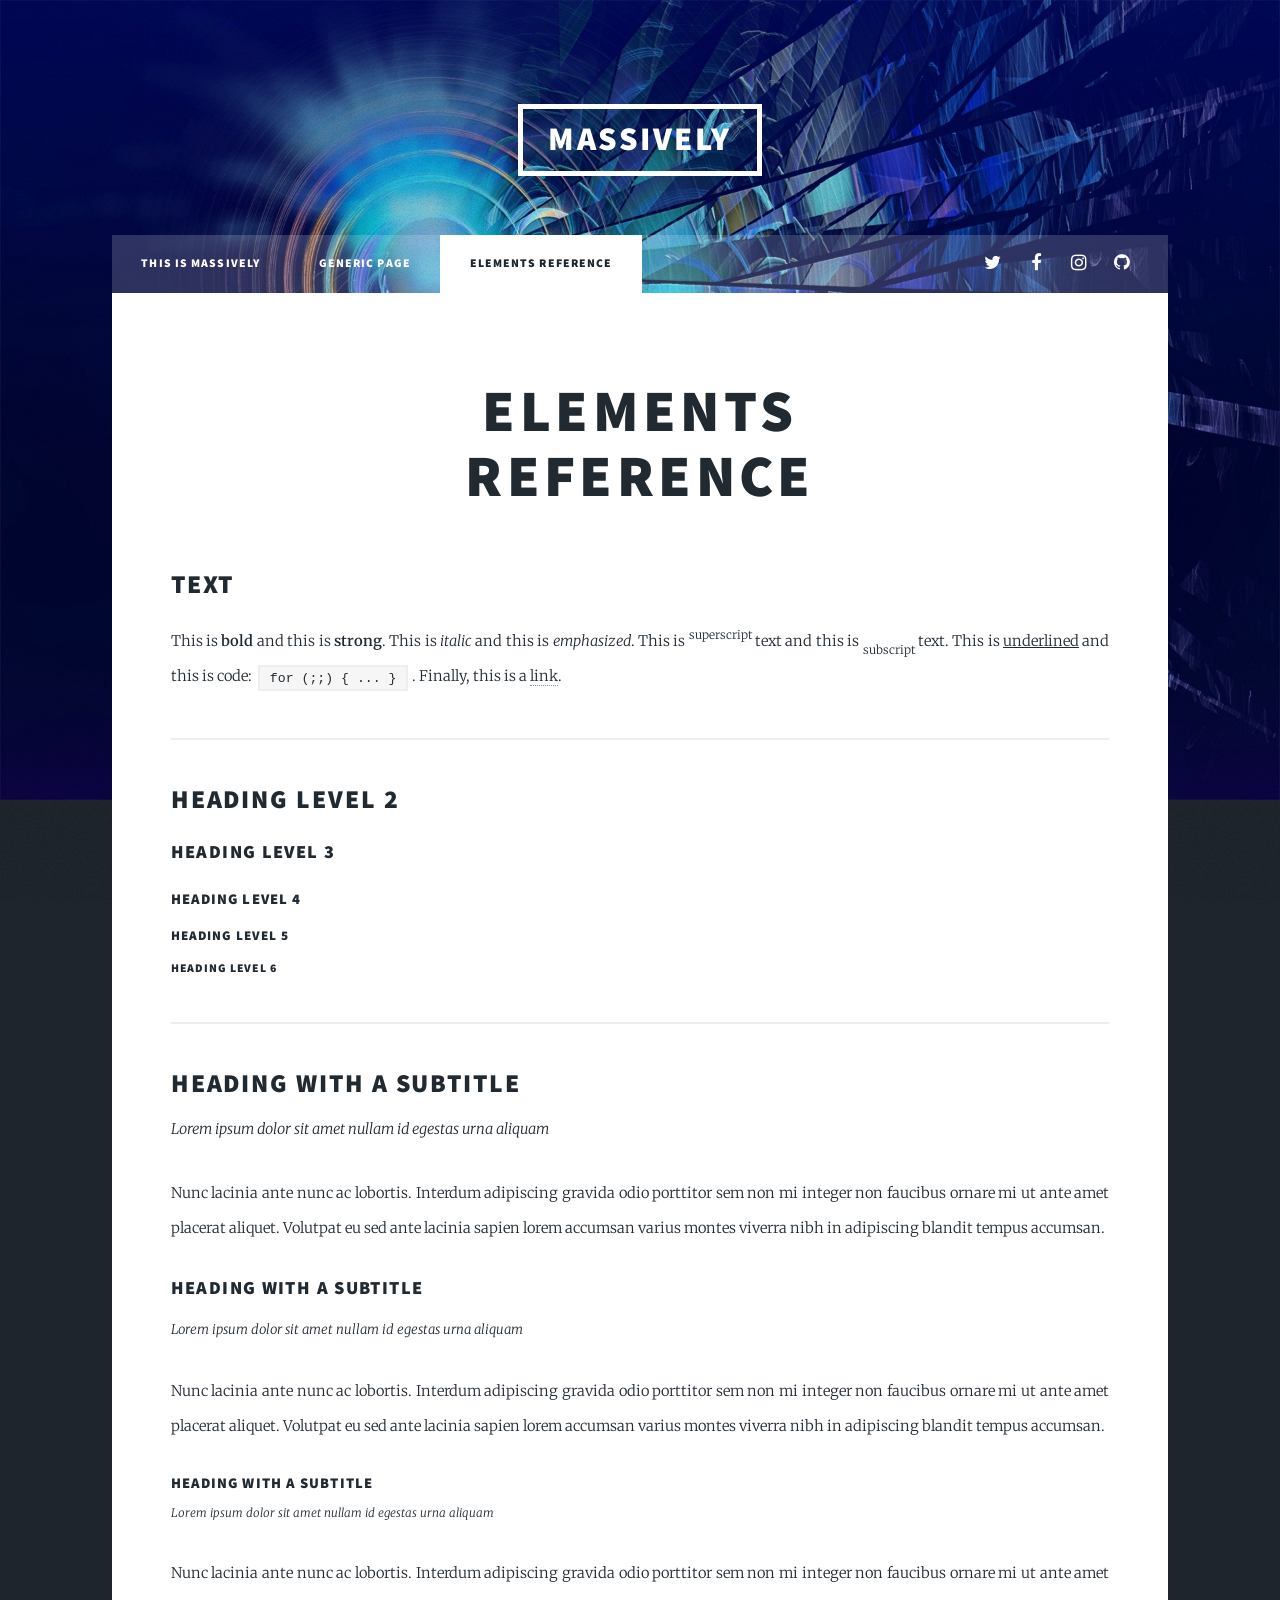
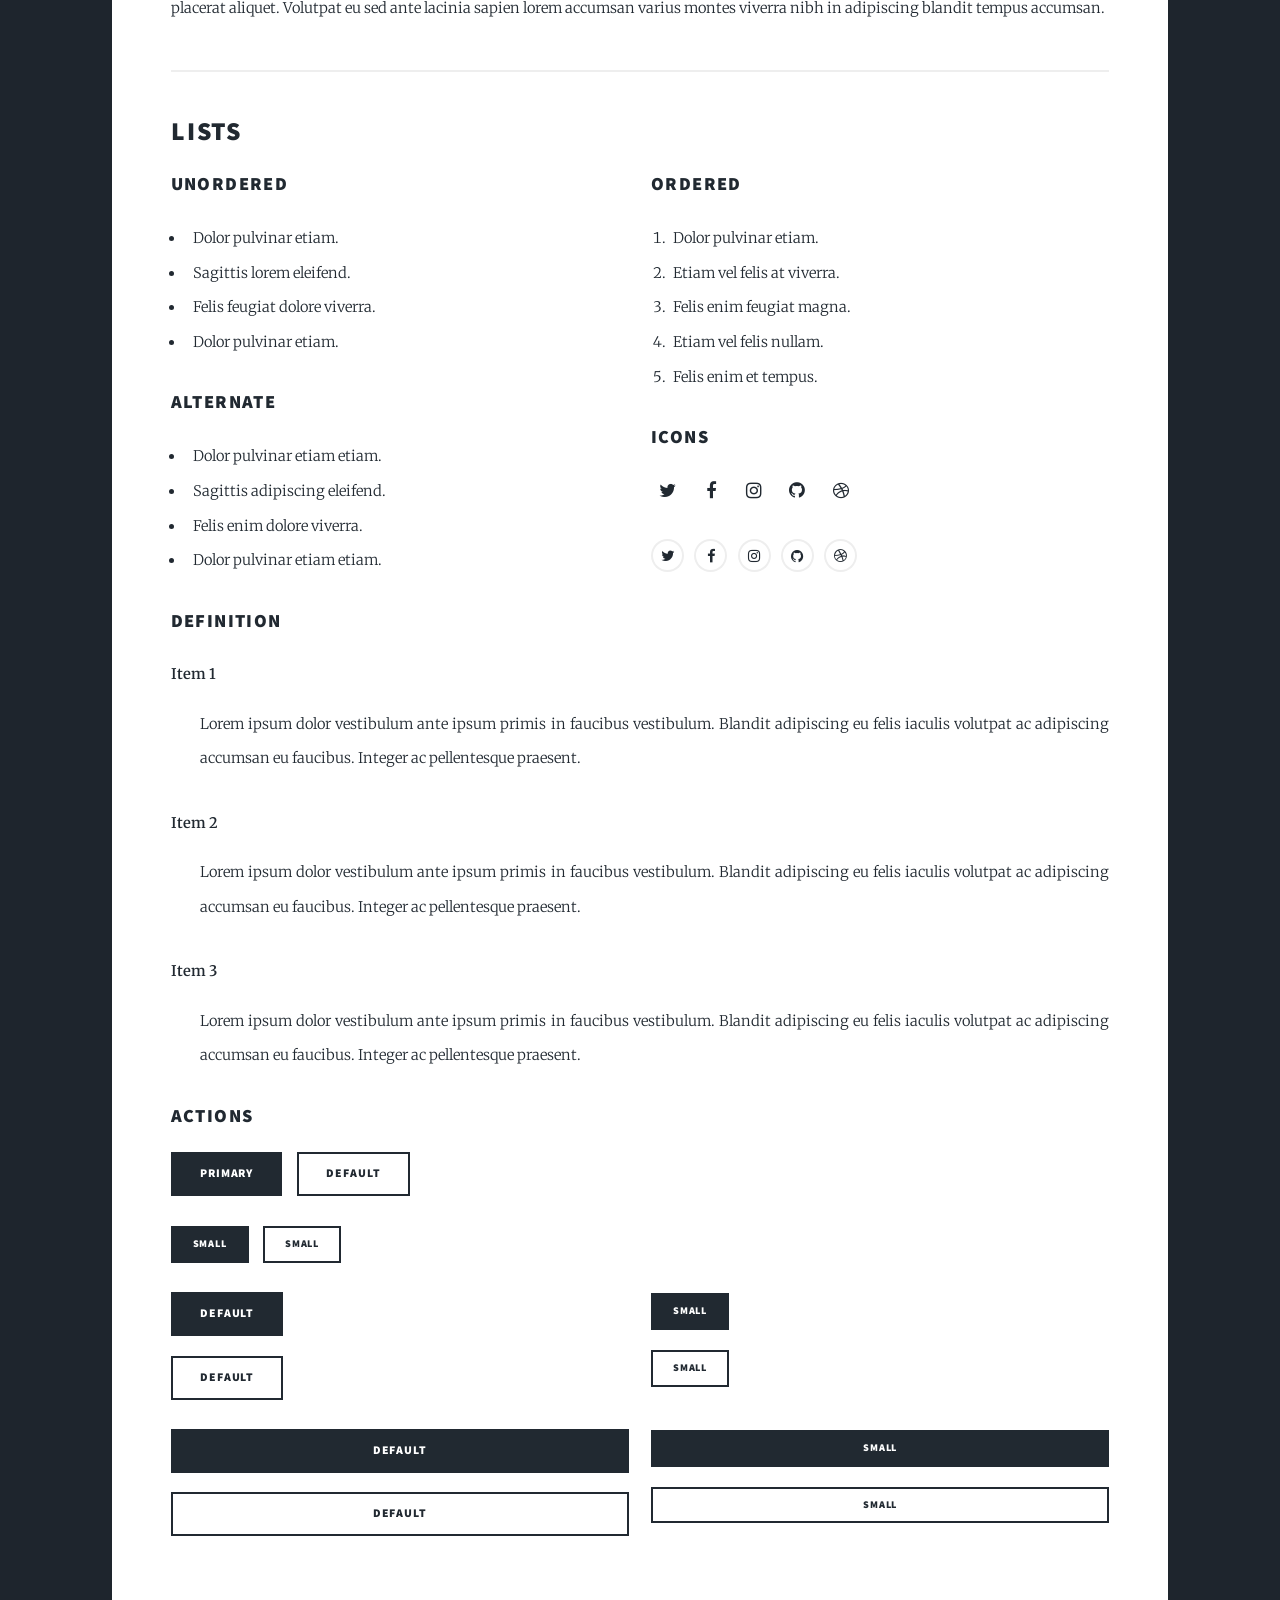
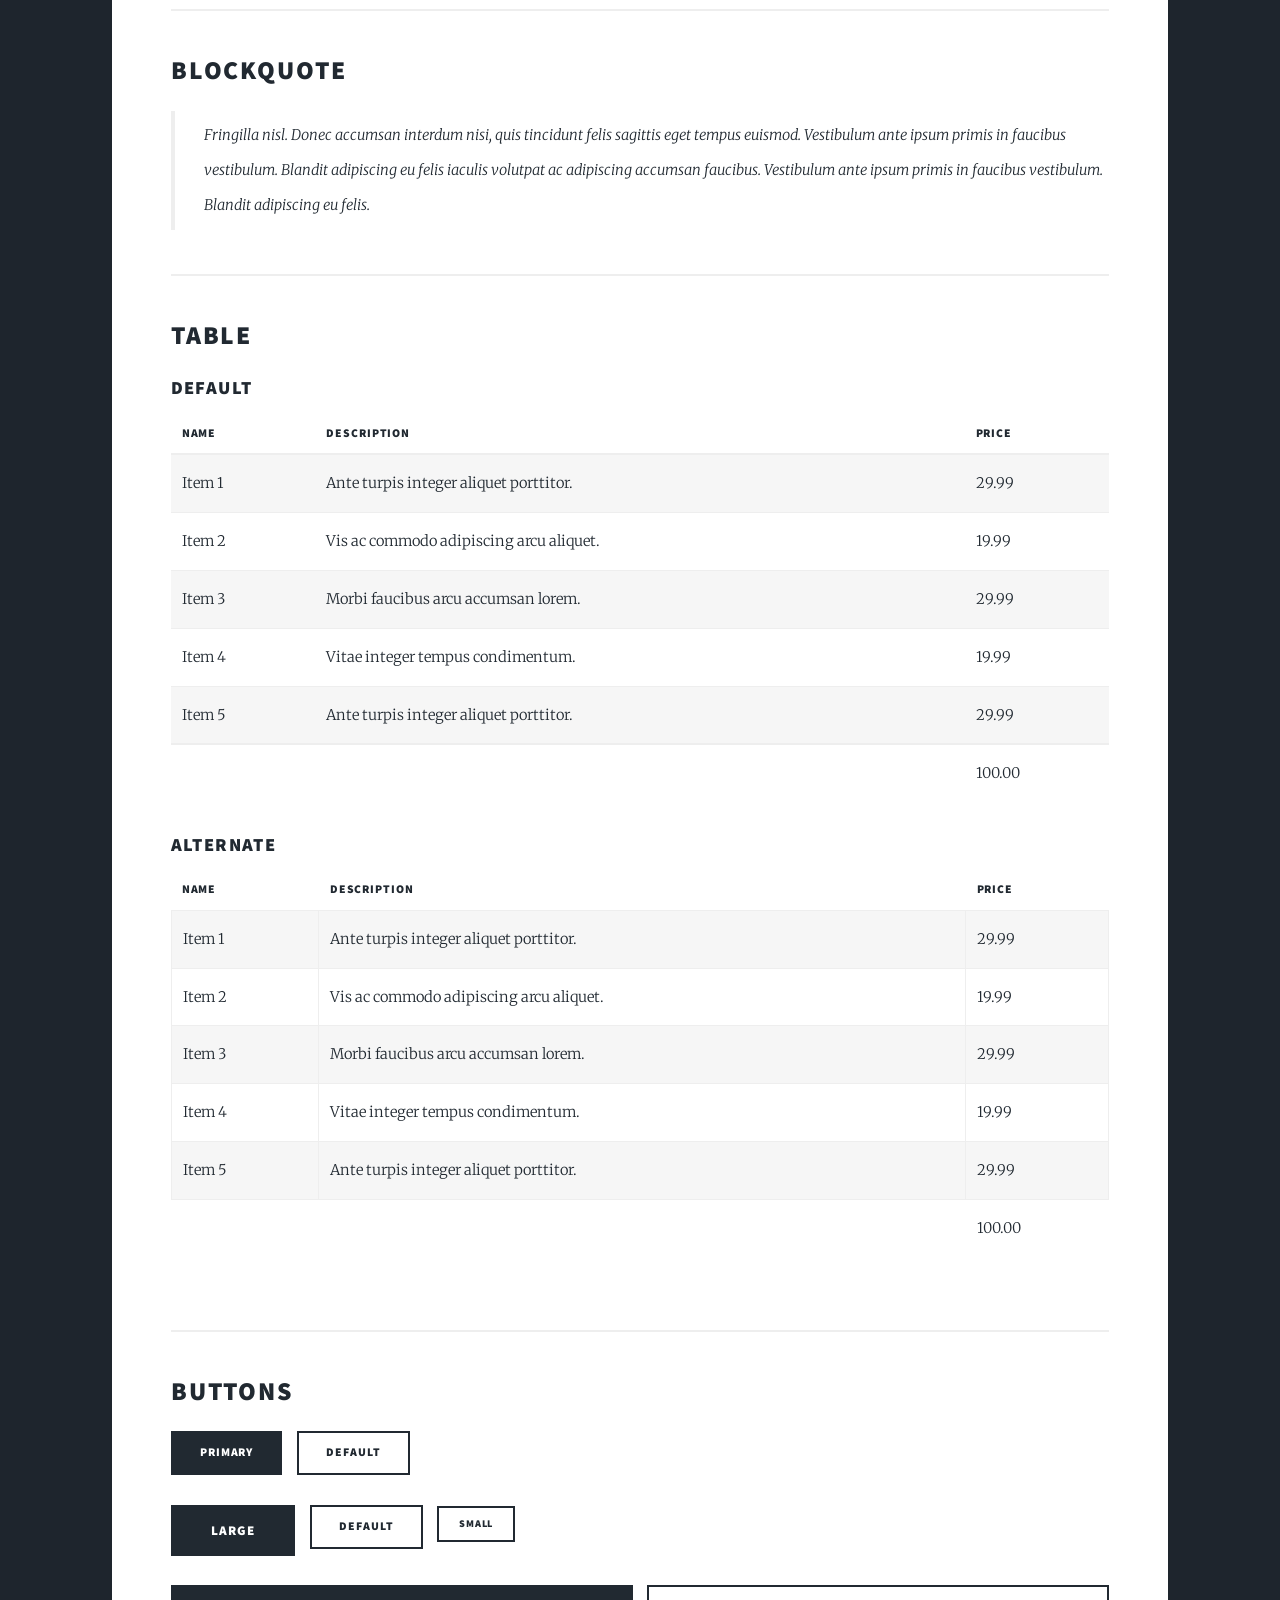
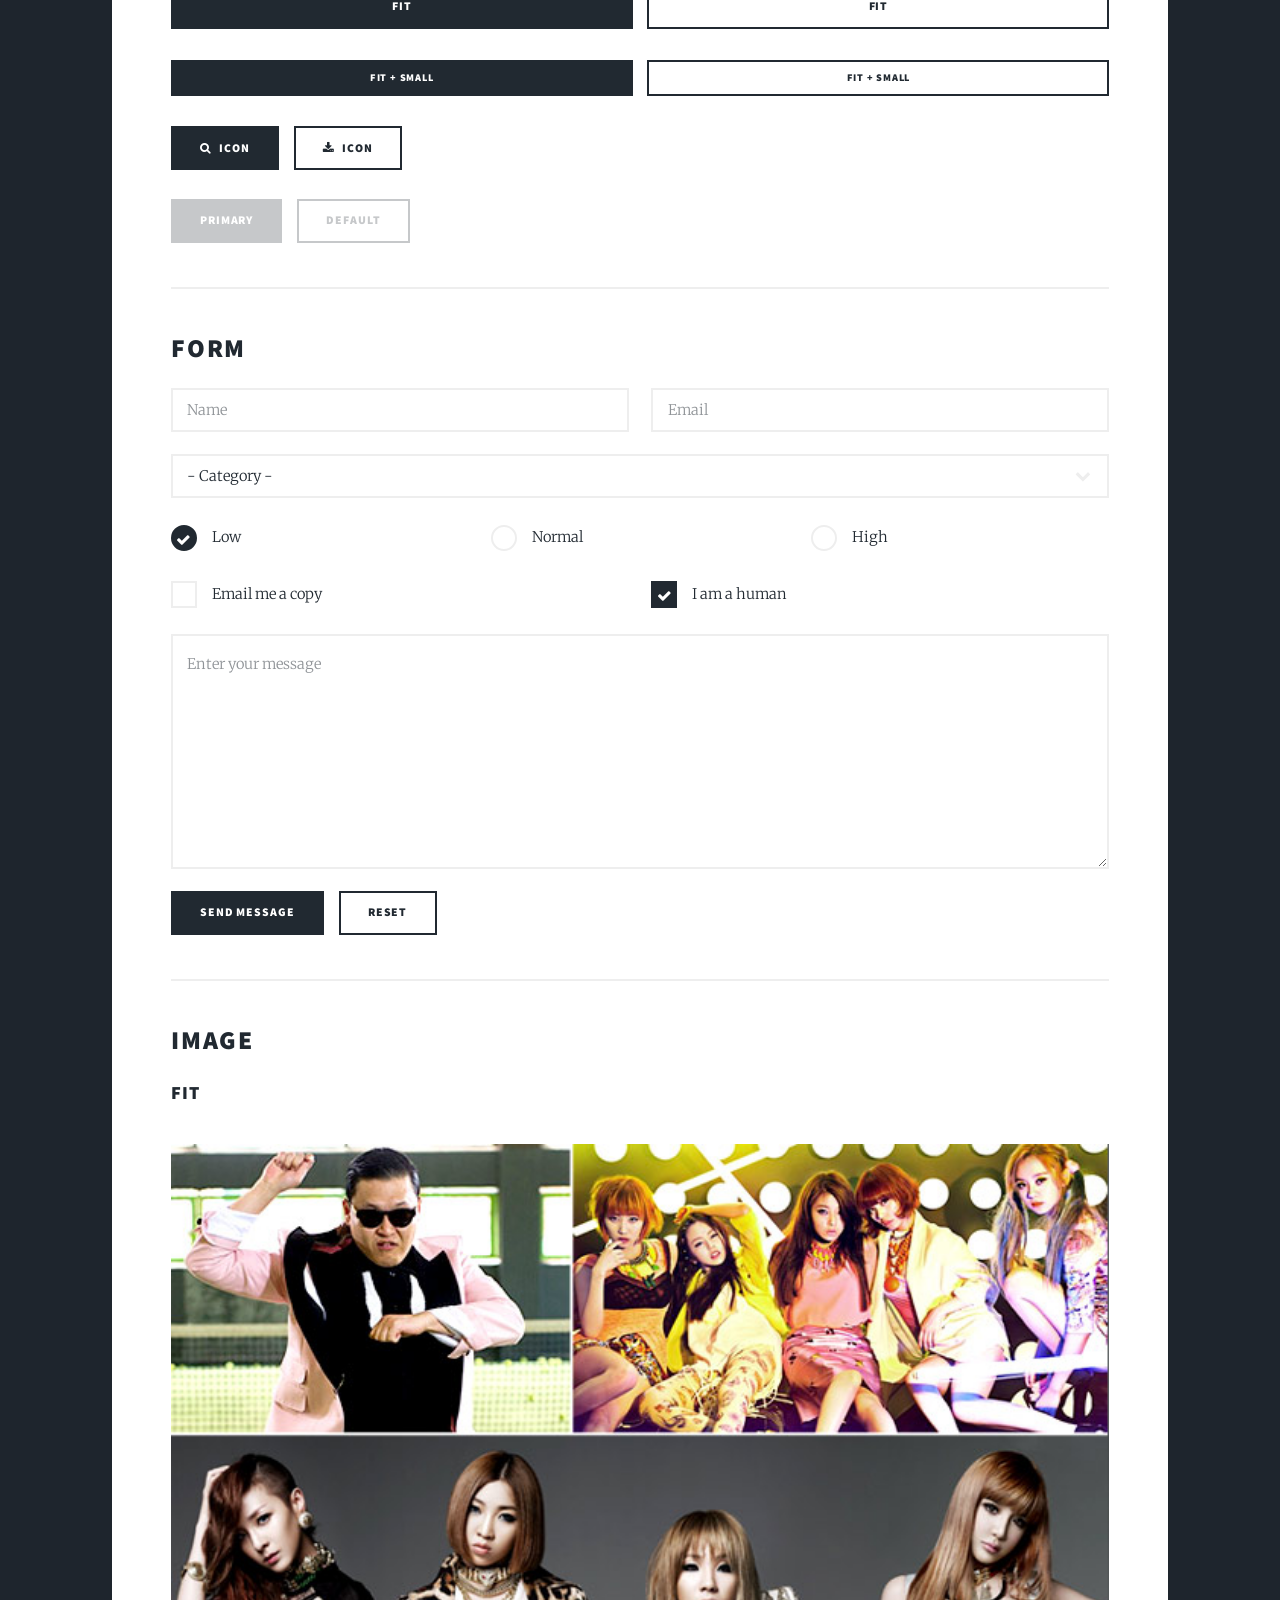
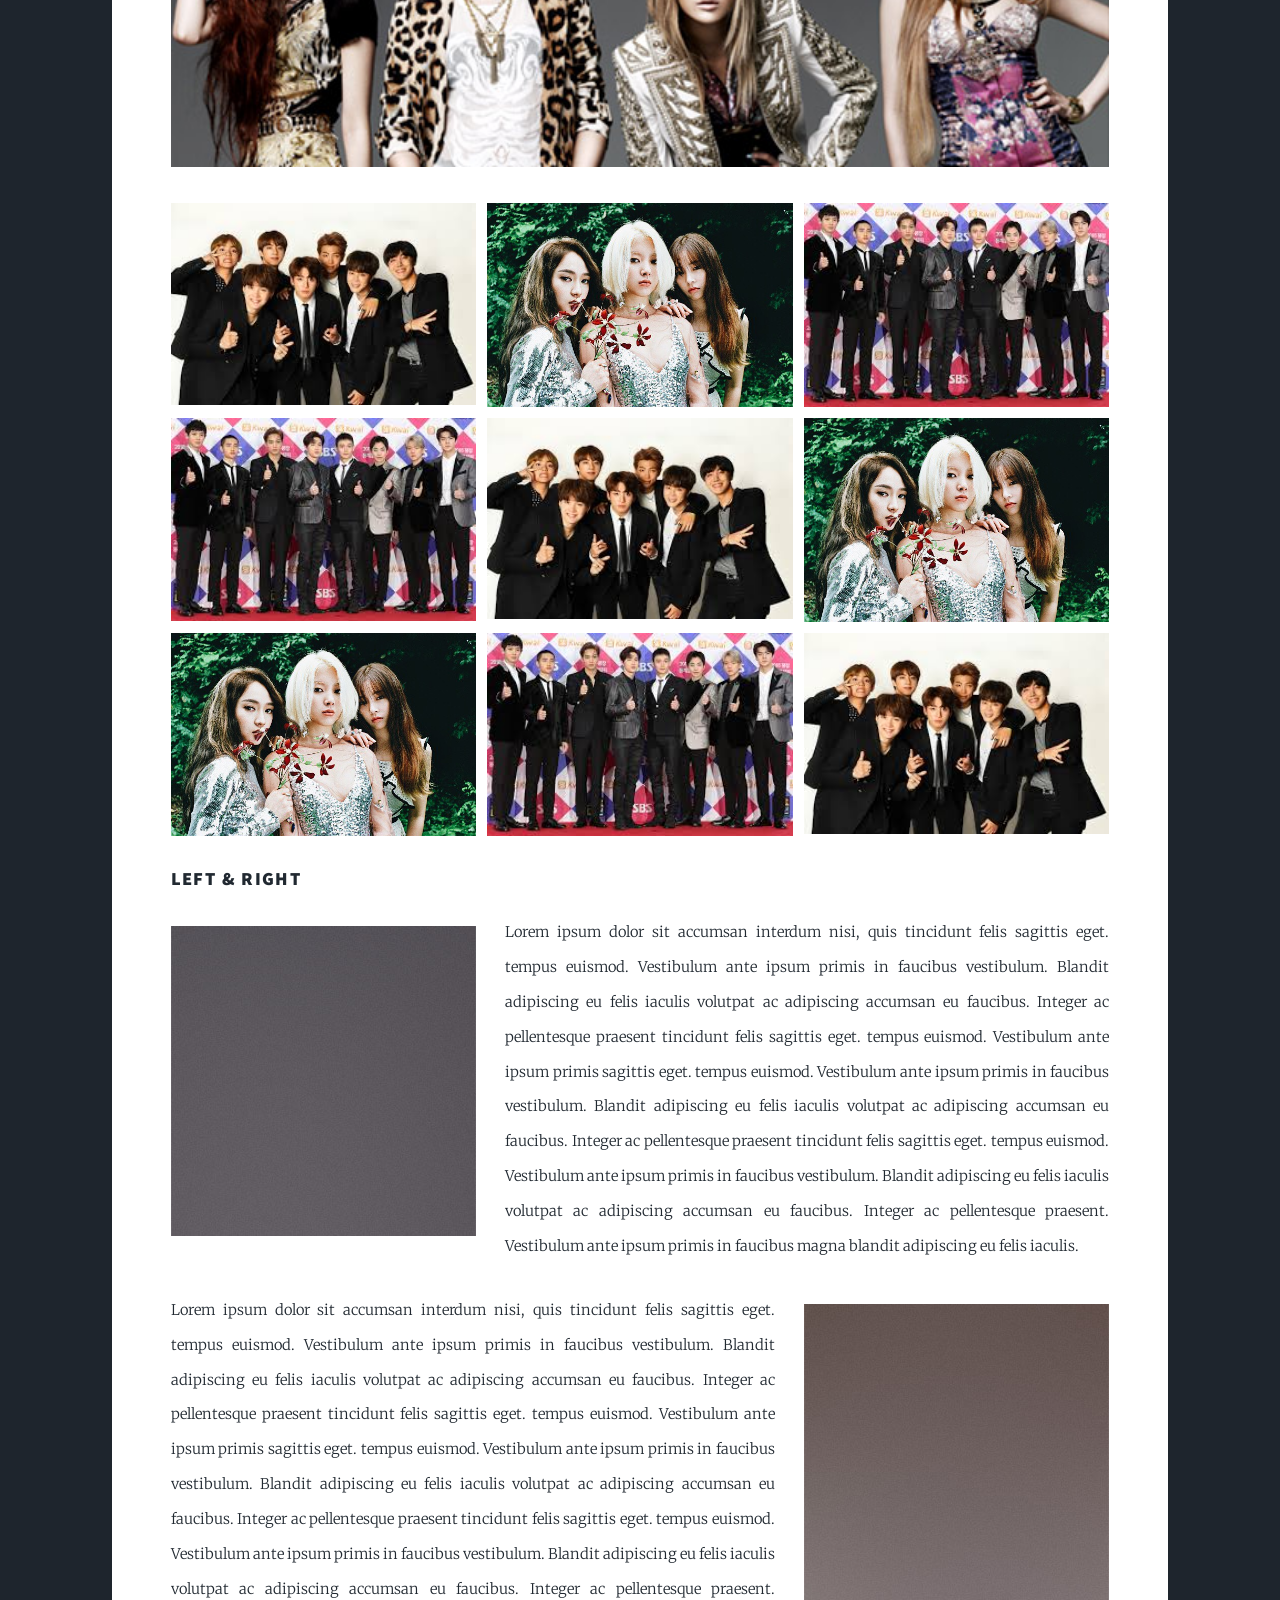
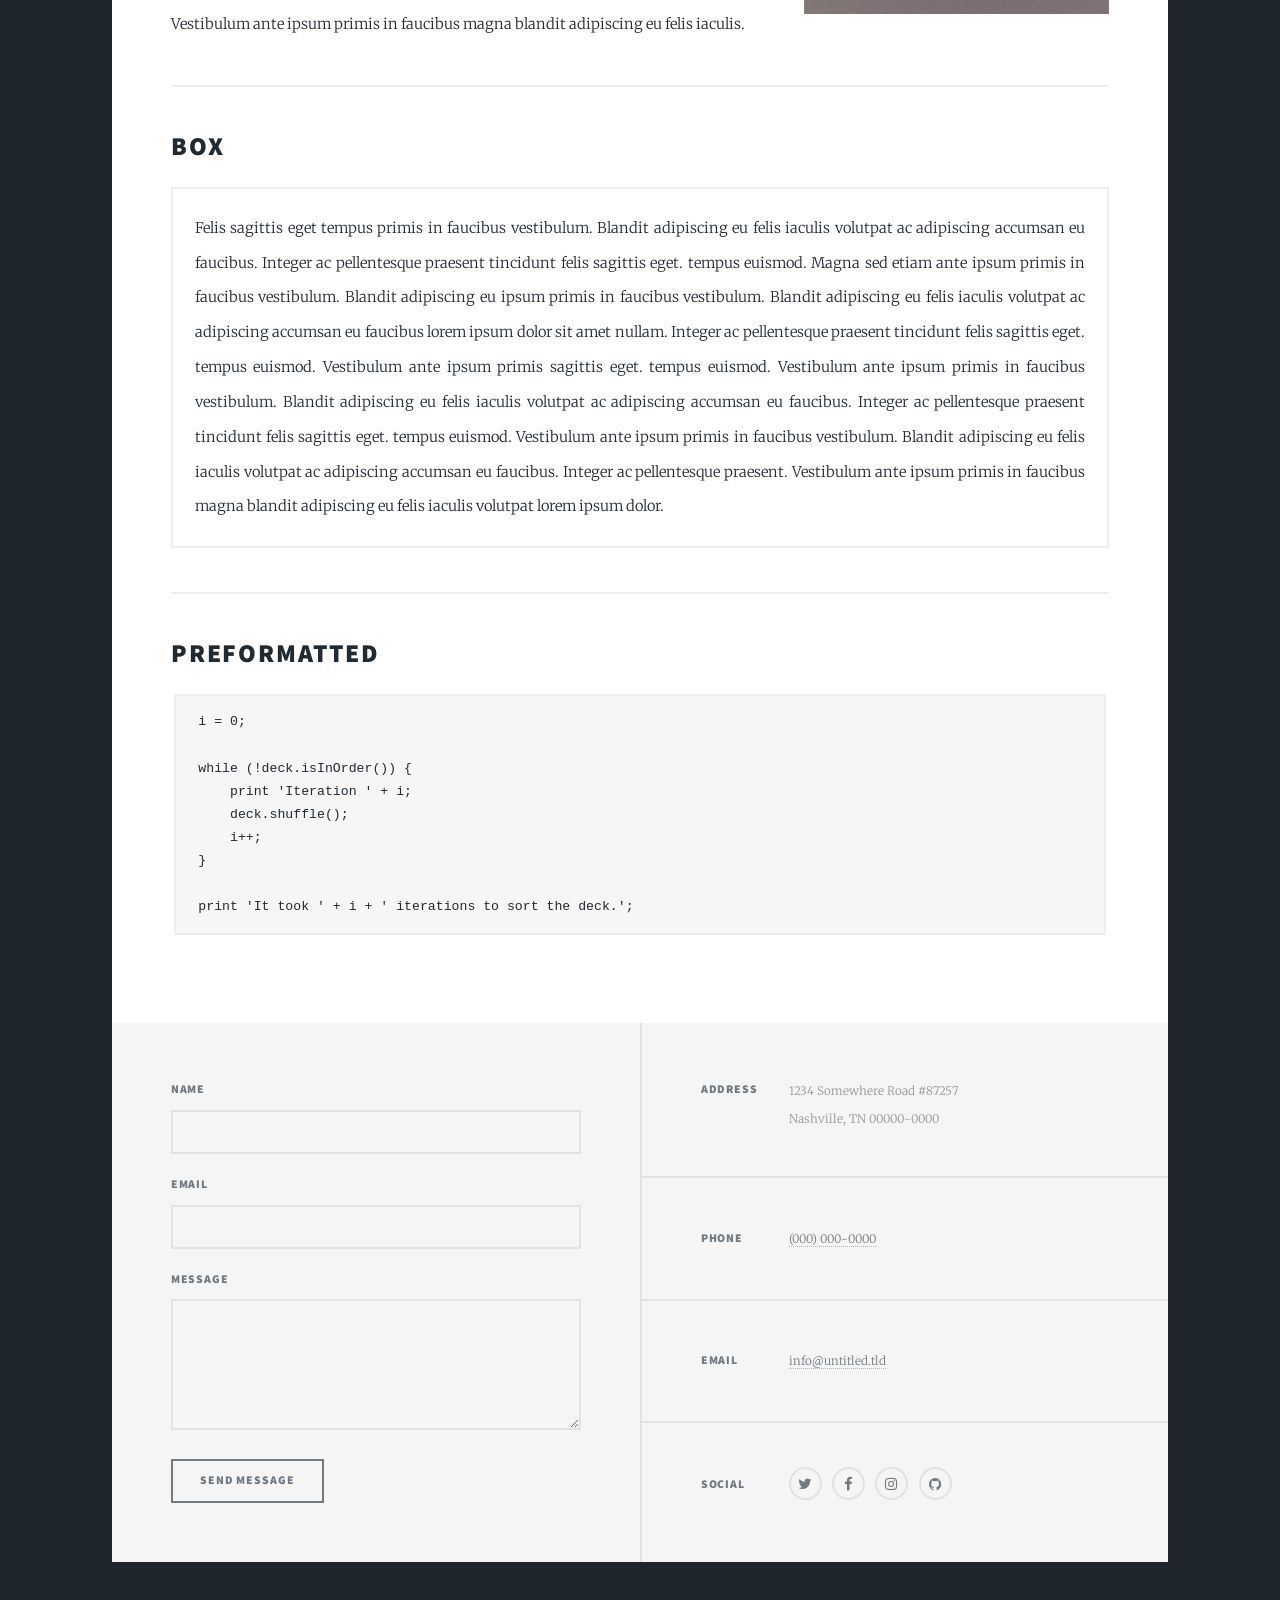
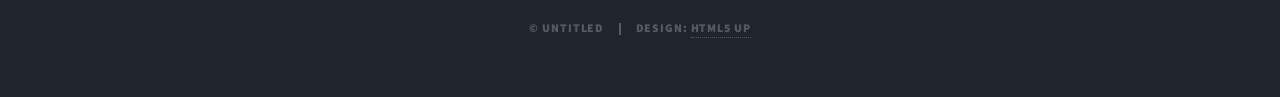
<file: kpop/elements.html>
<!DOCTYPE HTML>
<!--
	Massively by HTML5 UP
	html5up.net | @ajlkn
	Free for personal and commercial use under the CCA 3.0 license (html5up.net/license)
-->
<html>
	<head>
		<title>Elements Reference - Massively by HTML5 UP</title>
		<meta charset="utf-8" />
		<meta name="viewport" content="width=device-width, initial-scale=1, user-scalable=no" />
		<link rel="stylesheet" href="assets/css/main.css" />
		<noscript><link rel="stylesheet" href="assets/css/noscript.css" /></noscript>
	</head>
	<body class="is-preload">

		<!-- Wrapper -->
			<div id="wrapper">

				<!-- Header -->
					<header id="header">
						<a href="index.html" class="logo">Massively</a>
					</header>

				<!-- Nav -->
					<nav id="nav">
						<ul class="links">
							<li><a href="index.html">This is Massively</a></li>
							<li><a href="generic.html">Generic Page</a></li>
							<li class="active"><a href="elements.html">Elements Reference</a></li>
						</ul>
						<ul class="icons">
							<li><a href="#" class="icon fa-twitter"><span class="label">Twitter</span></a></li>
							<li><a href="#" class="icon fa-facebook"><span class="label">Facebook</span></a></li>
							<li><a href="#" class="icon fa-instagram"><span class="label">Instagram</span></a></li>
							<li><a href="#" class="icon fa-github"><span class="label">GitHub</span></a></li>
						</ul>
					</nav>

				<!-- Main -->
					<div id="main">

						<!-- Post -->
							<section class="post">
								<header class="major">
									<h1>Elements<br />
									Reference</h1>
								</header>

								<!-- Text stuff -->
									<h2>Text</h2>
									<p>This is <b>bold</b> and this is <strong>strong</strong>. This is <i>italic</i> and this is <em>emphasized</em>.
									This is <sup>superscript</sup> text and this is <sub>subscript</sub> text.
									This is <u>underlined</u> and this is code: <code>for (;;) { ... }</code>.
									Finally, this is a <a href="#">link</a>.</p>
									<hr />
									<h2>Heading Level 2</h2>
									<h3>Heading Level 3</h3>
									<h4>Heading Level 4</h4>
									<h5>Heading Level 5</h5>
									<h6>Heading Level 6</h6>
									<hr />
									<header>
										<h2>Heading with a Subtitle</h2>
										<p>Lorem ipsum dolor sit amet nullam id egestas urna aliquam</p>
									</header>
									<p>Nunc lacinia ante nunc ac lobortis. Interdum adipiscing gravida odio porttitor sem non mi integer non faucibus ornare mi ut ante amet placerat aliquet. Volutpat eu sed ante lacinia sapien lorem accumsan varius montes viverra nibh in adipiscing blandit tempus accumsan.</p>
									<header>
										<h3>Heading with a Subtitle</h3>
										<p>Lorem ipsum dolor sit amet nullam id egestas urna aliquam</p>
									</header>
									<p>Nunc lacinia ante nunc ac lobortis. Interdum adipiscing gravida odio porttitor sem non mi integer non faucibus ornare mi ut ante amet placerat aliquet. Volutpat eu sed ante lacinia sapien lorem accumsan varius montes viverra nibh in adipiscing blandit tempus accumsan.</p>
									<header>
										<h4>Heading with a Subtitle</h4>
										<p>Lorem ipsum dolor sit amet nullam id egestas urna aliquam</p>
									</header>
									<p>Nunc lacinia ante nunc ac lobortis. Interdum adipiscing gravida odio porttitor sem non mi integer non faucibus ornare mi ut ante amet placerat aliquet. Volutpat eu sed ante lacinia sapien lorem accumsan varius montes viverra nibh in adipiscing blandit tempus accumsan.</p>

									<hr />

								<!-- Lists -->
									<h2>Lists</h2>
									<div class="row">
										<div class="col-6 col-12-small">

											<h3>Unordered</h3>
											<ul>
												<li>Dolor pulvinar etiam.</li>
												<li>Sagittis lorem eleifend.</li>
												<li>Felis feugiat dolore viverra.</li>
												<li>Dolor pulvinar etiam.</li>
											</ul>

											<h3>Alternate</h3>
											<ul class="alt">
												<li>Dolor pulvinar etiam etiam.</li>
												<li>Sagittis adipiscing eleifend.</li>
												<li>Felis enim dolore viverra.</li>
												<li>Dolor pulvinar etiam etiam.</li>
											</ul>

										</div>
										<div class="col-6 col-12-small">

											<h3>Ordered</h3>
											<ol>
												<li>Dolor pulvinar etiam.</li>
												<li>Etiam vel felis at viverra.</li>
												<li>Felis enim feugiat magna.</li>
												<li>Etiam vel felis nullam.</li>
												<li>Felis enim et tempus.</li>
											</ol>

											<h3>Icons</h3>
											<ul class="icons">
												<li><a href="#" class="icon fa-twitter"><span class="label">Twitter</span></a></li>
												<li><a href="#" class="icon fa-facebook"><span class="label">Facebook</span></a></li>
												<li><a href="#" class="icon fa-instagram"><span class="label">Instagram</span></a></li>
												<li><a href="#" class="icon fa-github"><span class="label">Github</span></a></li>
												<li><a href="#" class="icon fa-dribbble"><span class="label">Dribbble</span></a></li>
											</ul>
											<ul class="icons alt">
												<li><a href="#" class="icon alt fa-twitter"><span class="label">Twitter</span></a></li>
												<li><a href="#" class="icon alt fa-facebook"><span class="label">Facebook</span></a></li>
												<li><a href="#" class="icon alt fa-instagram"><span class="label">Instagram</span></a></li>
												<li><a href="#" class="icon alt fa-github"><span class="label">Github</span></a></li>
												<li><a href="#" class="icon alt fa-dribbble"><span class="label">Dribbble</span></a></li>
											</ul>

										</div>
									</div>
									<h3>Definition</h3>
									<dl>
										<dt>Item 1</dt>
										<dd>
											<p>Lorem ipsum dolor vestibulum ante ipsum primis in faucibus vestibulum. Blandit adipiscing eu felis iaculis volutpat ac adipiscing accumsan eu faucibus. Integer ac pellentesque praesent.</p>
										</dd>
										<dt>Item 2</dt>
										<dd>
											<p>Lorem ipsum dolor vestibulum ante ipsum primis in faucibus vestibulum. Blandit adipiscing eu felis iaculis volutpat ac adipiscing accumsan eu faucibus. Integer ac pellentesque praesent.</p>
										</dd>
										<dt>Item 3</dt>
										<dd>
											<p>Lorem ipsum dolor vestibulum ante ipsum primis in faucibus vestibulum. Blandit adipiscing eu felis iaculis volutpat ac adipiscing accumsan eu faucibus. Integer ac pellentesque praesent.</p>
										</dd>
									</dl>

									<h3>Actions</h3>
									<ul class="actions">
										<li><a href="#" class="button primary">Primary</a></li>
										<li><a href="#" class="button">Default</a></li>
									</ul>
									<ul class="actions small">
										<li><a href="#" class="button primary small">Small</a></li>
										<li><a href="#" class="button small">Small</a></li>
									</ul>
									<div class="row">
										<div class="col-6 col-12-small">
											<ul class="actions stacked">
												<li><a href="#" class="button primary">Default</a></li>
												<li><a href="#" class="button">Default</a></li>
											</ul>
										</div>
										<div class="col-6 col-12-small">
											<ul class="actions stacked">
												<li><a href="#" class="button primary small">Small</a></li>
												<li><a href="#" class="button small">Small</a></li>
											</ul>
										</div>
									</div>
									<div class="row">
										<div class="col-6 col-12-small">
											<ul class="actions stacked">
												<li><a href="#" class="button primary fit">Default</a></li>
												<li><a href="#" class="button fit">Default</a></li>
											</ul>
										</div>
										<div class="col-6 col-12-small">
											<ul class="actions stacked">
												<li><a href="#" class="button primary small fit">Small</a></li>
												<li><a href="#" class="button small fit">Small</a></li>
											</ul>
										</div>
									</div>

									<hr />

								<!-- Blockquote -->
									<h2>Blockquote</h2>
									<blockquote>Fringilla nisl. Donec accumsan interdum nisi, quis tincidunt felis sagittis eget tempus euismod. Vestibulum ante ipsum primis in faucibus vestibulum. Blandit adipiscing eu felis iaculis volutpat ac adipiscing accumsan faucibus. Vestibulum ante ipsum primis in faucibus vestibulum. Blandit adipiscing eu felis.</blockquote>

									<hr />

								<!-- Table -->
									<h2>Table</h2>

									<h3>Default</h3>
									<div class="table-wrapper">
										<table>
											<thead>
												<tr>
													<th>Name</th>
													<th>Description</th>
													<th>Price</th>
												</tr>
											</thead>
											<tbody>
												<tr>
													<td>Item 1</td>
													<td>Ante turpis integer aliquet porttitor.</td>
													<td>29.99</td>
												</tr>
												<tr>
													<td>Item 2</td>
													<td>Vis ac commodo adipiscing arcu aliquet.</td>
													<td>19.99</td>
												</tr>
												<tr>
													<td>Item 3</td>
													<td> Morbi faucibus arcu accumsan lorem.</td>
													<td>29.99</td>
												</tr>
												<tr>
													<td>Item 4</td>
													<td>Vitae integer tempus condimentum.</td>
													<td>19.99</td>
												</tr>
												<tr>
													<td>Item 5</td>
													<td>Ante turpis integer aliquet porttitor.</td>
													<td>29.99</td>
												</tr>
											</tbody>
											<tfoot>
												<tr>
													<td colspan="2"></td>
													<td>100.00</td>
												</tr>
											</tfoot>
										</table>
									</div>

									<h3>Alternate</h3>
									<div class="table-wrapper">
										<table class="alt">
											<thead>
												<tr>
													<th>Name</th>
													<th>Description</th>
													<th>Price</th>
												</tr>
											</thead>
											<tbody>
												<tr>
													<td>Item 1</td>
													<td>Ante turpis integer aliquet porttitor.</td>
													<td>29.99</td>
												</tr>
												<tr>
													<td>Item 2</td>
													<td>Vis ac commodo adipiscing arcu aliquet.</td>
													<td>19.99</td>
												</tr>
												<tr>
													<td>Item 3</td>
													<td> Morbi faucibus arcu accumsan lorem.</td>
													<td>29.99</td>
												</tr>
												<tr>
													<td>Item 4</td>
													<td>Vitae integer tempus condimentum.</td>
													<td>19.99</td>
												</tr>
												<tr>
													<td>Item 5</td>
													<td>Ante turpis integer aliquet porttitor.</td>
													<td>29.99</td>
												</tr>
											</tbody>
											<tfoot>
												<tr>
													<td colspan="2"></td>
													<td>100.00</td>
												</tr>
											</tfoot>
										</table>
									</div>

									<hr />

								<!-- Buttons -->
									<h2>Buttons</h2>
									<ul class="actions">
										<li><a href="#" class="button primary">Primary</a></li>
										<li><a href="#" class="button">Default</a></li>
									</ul>
									<ul class="actions">
										<li><a href="#" class="button primary large">Large</a></li>
										<li><a href="#" class="button">Default</a></li>
										<li><a href="#" class="button small">Small</a></li>
									</ul>
									<ul class="actions fit">
										<li><a href="#" class="button primary fit">Fit</a></li>
										<li><a href="#" class="button fit">Fit</a></li>
									</ul>
									<ul class="actions fit small">
										<li><a href="#" class="button primary fit small">Fit + Small</a></li>
										<li><a href="#" class="button fit small">Fit + Small</a></li>
									</ul>
									<ul class="actions">
										<li><a href="#" class="button primary icon fa-search">Icon</a></li>
										<li><a href="#" class="button icon fa-download">Icon</a></li>
									</ul>
									<ul class="actions">
										<li><span class="button primary disabled">Primary</span></li>
										<li><span class="button disabled">Default</span></li>
									</ul>

									<hr />

								<!-- Form -->
									<h2>Form</h2>

									<form method="post" action="#">
										<div class="row gtr-uniform">
											<div class="col-6 col-12-xsmall">
												<input type="text" name="demo-name" id="demo-name" value="" placeholder="Name" />
											</div>
											<div class="col-6 col-12-xsmall">
												<input type="email" name="demo-email" id="demo-email" value="" placeholder="Email" />
											</div>
											<!-- Break -->
											<div class="col-12">
												<select name="demo-category" id="demo-category">
													<option value="">- Category -</option>
													<option value="1">Manufacturing</option>
													<option value="1">Shipping</option>
													<option value="1">Administration</option>
													<option value="1">Human Resources</option>
												</select>
											</div>
											<!-- Break -->
											<div class="col-4 col-12-small">
												<input type="radio" id="demo-priority-low" name="demo-priority" checked>
												<label for="demo-priority-low">Low</label>
											</div>
											<div class="col-4 col-12-small">
												<input type="radio" id="demo-priority-normal" name="demo-priority">
												<label for="demo-priority-normal">Normal</label>
											</div>
											<div class="col-4 col-12-small">
												<input type="radio" id="demo-priority-high" name="demo-priority">
												<label for="demo-priority-high">High</label>
											</div>
											<!-- Break -->
											<div class="col-6 col-12-small">
												<input type="checkbox" id="demo-copy" name="demo-copy">
												<label for="demo-copy">Email me a copy</label>
											</div>
											<div class="col-6 col-12-small">
												<input type="checkbox" id="demo-human" name="demo-human" checked>
												<label for="demo-human">I am a human</label>
											</div>
											<!-- Break -->
											<div class="col-12">
												<textarea name="demo-message" id="demo-message" placeholder="Enter your message" rows="6"></textarea>
											</div>
											<!-- Break -->
											<div class="col-12">
												<ul class="actions">
													<li><input type="submit" value="Send Message" class="primary" /></li>
													<li><input type="reset" value="Reset" /></li>
												</ul>
											</div>
										</div>
									</form>

									<hr />

								<!-- Image -->
									<h2>Image</h2>

									<h3>Fit</h3>
									<span class="image fit"><img src="images/pic01.jpg" alt="" /></span>
									<div class="box alt">
										<div class="row gtr-50 gtr-uniform">
											<div class="col-4"><span class="image fit"><img src="images/pic02.jpg" alt="" /></span></div>
											<div class="col-4"><span class="image fit"><img src="images/pic03.jpg" alt="" /></span></div>
											<div class="col-4"><span class="image fit"><img src="images/pic04.jpg" alt="" /></span></div>
											<!-- Break -->
											<div class="col-4"><span class="image fit"><img src="images/pic04.jpg" alt="" /></span></div>
											<div class="col-4"><span class="image fit"><img src="images/pic02.jpg" alt="" /></span></div>
											<div class="col-4"><span class="image fit"><img src="images/pic03.jpg" alt="" /></span></div>
											<!-- Break -->
											<div class="col-4"><span class="image fit"><img src="images/pic03.jpg" alt="" /></span></div>
											<div class="col-4"><span class="image fit"><img src="images/pic04.jpg" alt="" /></span></div>
											<div class="col-4"><span class="image fit"><img src="images/pic02.jpg" alt="" /></span></div>
										</div>
									</div>

									<h3>Left &amp; Right</h3>
									<p><span class="image left"><img src="images/pic08.jpg" alt="" /></span>Lorem ipsum dolor sit accumsan interdum nisi, quis tincidunt felis sagittis eget. tempus euismod. Vestibulum ante ipsum primis in faucibus vestibulum. Blandit adipiscing eu felis iaculis volutpat ac adipiscing accumsan eu faucibus. Integer ac pellentesque praesent tincidunt felis sagittis eget. tempus euismod. Vestibulum ante ipsum primis sagittis eget. tempus euismod. Vestibulum ante ipsum primis in faucibus vestibulum. Blandit adipiscing eu felis iaculis volutpat ac adipiscing accumsan eu faucibus. Integer ac pellentesque praesent tincidunt felis sagittis eget. tempus euismod. Vestibulum ante ipsum primis in faucibus vestibulum. Blandit adipiscing eu felis iaculis volutpat ac adipiscing accumsan eu faucibus. Integer ac pellentesque praesent. Vestibulum ante ipsum primis in faucibus magna blandit adipiscing eu felis iaculis.</p>
									<p><span class="image right"><img src="images/pic09.jpg" alt="" /></span>Lorem ipsum dolor sit accumsan interdum nisi, quis tincidunt felis sagittis eget. tempus euismod. Vestibulum ante ipsum primis in faucibus vestibulum. Blandit adipiscing eu felis iaculis volutpat ac adipiscing accumsan eu faucibus. Integer ac pellentesque praesent tincidunt felis sagittis eget. tempus euismod. Vestibulum ante ipsum primis sagittis eget. tempus euismod. Vestibulum ante ipsum primis in faucibus vestibulum. Blandit adipiscing eu felis iaculis volutpat ac adipiscing accumsan eu faucibus. Integer ac pellentesque praesent tincidunt felis sagittis eget. tempus euismod. Vestibulum ante ipsum primis in faucibus vestibulum. Blandit adipiscing eu felis iaculis volutpat ac adipiscing accumsan eu faucibus. Integer ac pellentesque praesent. Vestibulum ante ipsum primis in faucibus magna blandit adipiscing eu felis iaculis.</p>

									<hr />

								<!-- Box -->
									<h2>Box</h2>
									<div class="box">
										<p>Felis sagittis eget tempus primis in faucibus vestibulum. Blandit adipiscing eu felis iaculis volutpat ac adipiscing accumsan eu faucibus. Integer ac pellentesque praesent tincidunt felis sagittis eget. tempus euismod. Magna sed etiam ante ipsum primis in faucibus vestibulum. Blandit adipiscing eu ipsum primis in faucibus vestibulum. Blandit adipiscing eu felis iaculis volutpat ac adipiscing accumsan eu faucibus lorem ipsum dolor sit amet nullam. Integer ac pellentesque praesent tincidunt felis sagittis eget. tempus euismod. Vestibulum ante ipsum primis sagittis eget. tempus euismod. Vestibulum ante ipsum primis in faucibus vestibulum. Blandit adipiscing eu felis iaculis volutpat ac adipiscing accumsan eu faucibus. Integer ac pellentesque praesent tincidunt felis sagittis eget. tempus euismod. Vestibulum ante ipsum primis in faucibus vestibulum. Blandit adipiscing eu felis iaculis volutpat ac adipiscing accumsan eu faucibus. Integer ac pellentesque praesent. Vestibulum ante ipsum primis in faucibus magna blandit adipiscing eu felis iaculis volutpat lorem ipsum dolor.</p>
									</div>

									<hr />

								<!-- Preformatted Code -->
									<h2>Preformatted</h2>
									<pre><code>i = 0;

while (!deck.isInOrder()) {
    print 'Iteration ' + i;
    deck.shuffle();
    i++;
}

print 'It took ' + i + ' iterations to sort the deck.';
</code></pre>

							</section>

					</div>

				<!-- Footer -->
					<footer id="footer">
						<section>
							<form method="post" action="#">
								<div class="fields">
									<div class="field">
										<label for="name">Name</label>
										<input type="text" name="name" id="name" />
									</div>
									<div class="field">
										<label for="email">Email</label>
										<input type="text" name="email" id="email" />
									</div>
									<div class="field">
										<label for="message">Message</label>
										<textarea name="message" id="message" rows="3"></textarea>
									</div>
								</div>
								<ul class="actions">
									<li><input type="submit" value="Send Message" /></li>
								</ul>
							</form>
						</section>
						<section class="split contact">
							<section class="alt">
								<h3>Address</h3>
								<p>1234 Somewhere Road #87257<br />
								Nashville, TN 00000-0000</p>
							</section>
							<section>
								<h3>Phone</h3>
								<p><a href="#">(000) 000-0000</a></p>
							</section>
							<section>
								<h3>Email</h3>
								<p><a href="#">info@untitled.tld</a></p>
							</section>
							<section>
								<h3>Social</h3>
								<ul class="icons alt">
									<li><a href="#" class="icon alt fa-twitter"><span class="label">Twitter</span></a></li>
									<li><a href="#" class="icon alt fa-facebook"><span class="label">Facebook</span></a></li>
									<li><a href="#" class="icon alt fa-instagram"><span class="label">Instagram</span></a></li>
									<li><a href="#" class="icon alt fa-github"><span class="label">GitHub</span></a></li>
								</ul>
							</section>
						</section>
					</footer>

				<!-- Copyright -->
					<div id="copyright">
						<ul><li>&copy; Untitled</li><li>Design: <a href="https://html5up.net">HTML5 UP</a></li></ul>
					</div>

			</div>

		<!-- Scripts -->
			<script src="assets/js/jquery.min.js"></script>
			<script src="assets/js/jquery.scrollex.min.js"></script>
			<script src="assets/js/jquery.scrolly.min.js"></script>
			<script src="assets/js/browser.min.js"></script>
			<script src="assets/js/breakpoints.min.js"></script>
			<script src="assets/js/util.js"></script>
			<script src="assets/js/main.js"></script>

	</body>
</html>
</file>
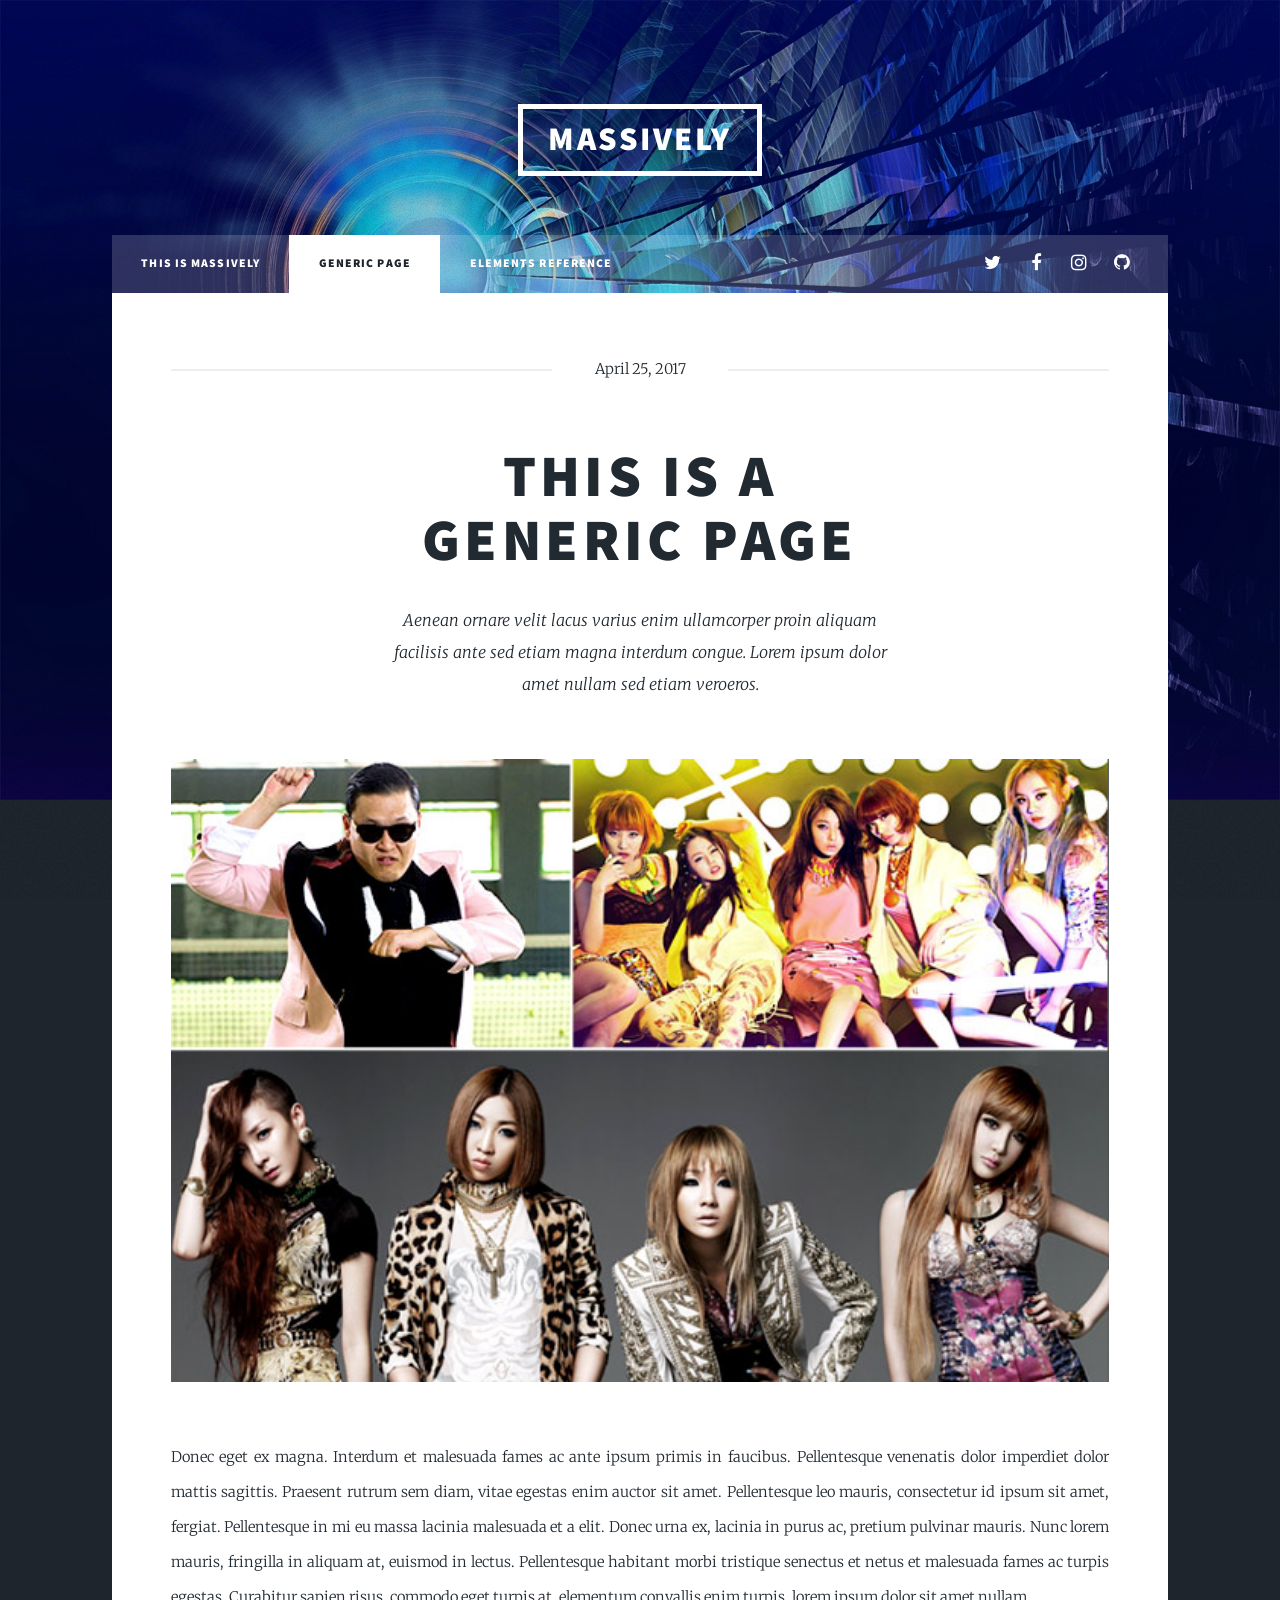
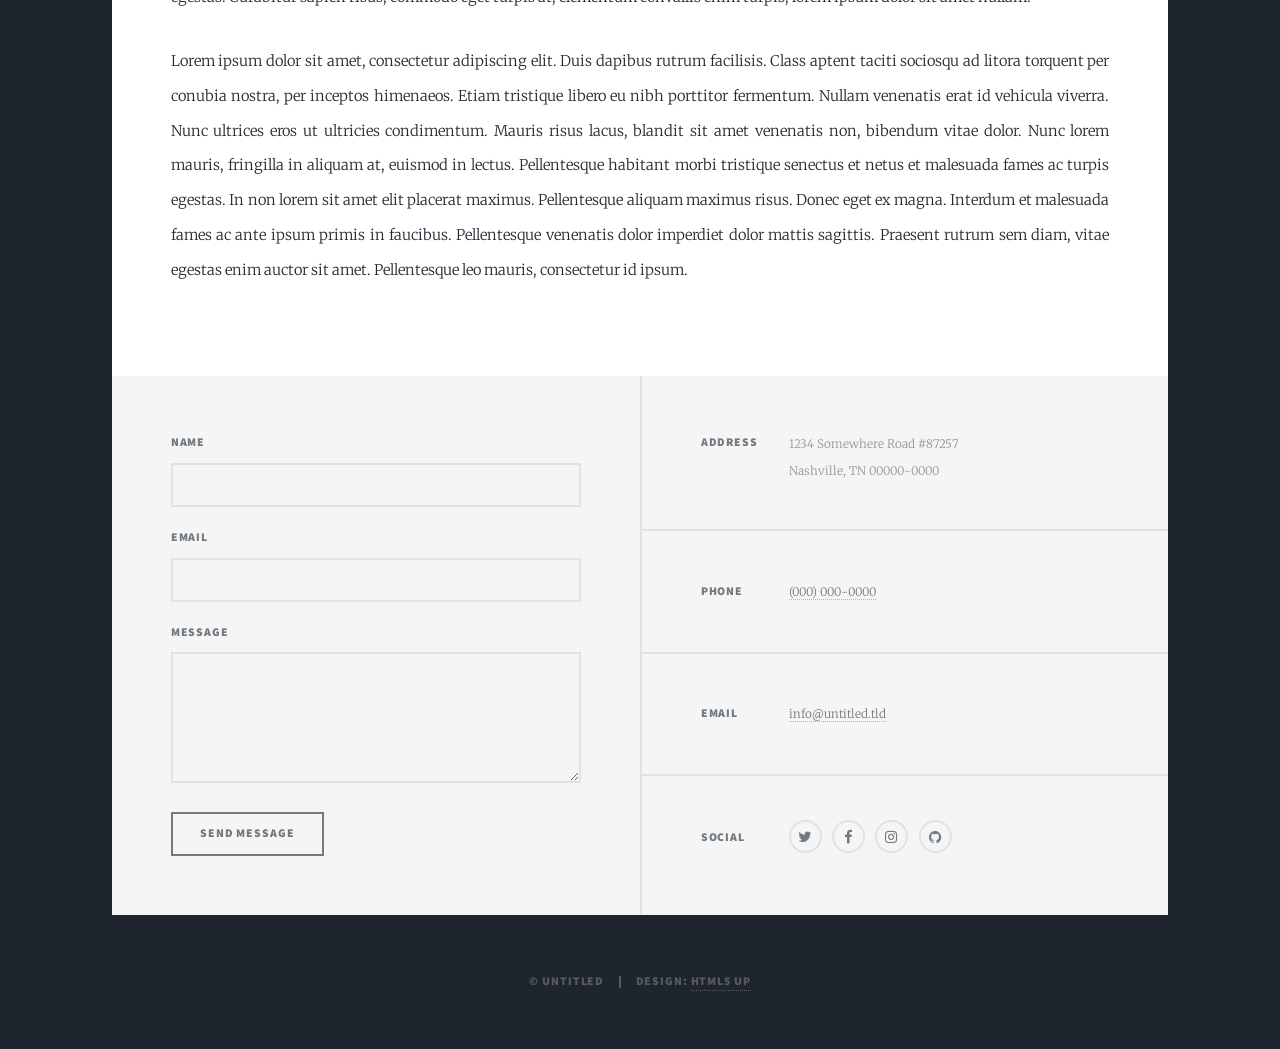
<file: kpop/generic.html>
<!DOCTYPE HTML>
<!--
	Massively by HTML5 UP
	html5up.net | @ajlkn
	Free for personal and commercial use under the CCA 3.0 license (html5up.net/license)
-->
<html>
	<head>
		<title>Generic Page - Massively by HTML5 UP</title>
		<meta charset="utf-8" />
		<meta name="viewport" content="width=device-width, initial-scale=1, user-scalable=no" />
		<link rel="stylesheet" href="assets/css/main.css" />
		<noscript><link rel="stylesheet" href="assets/css/noscript.css" /></noscript>
	</head>
	<body class="is-preload">

		<!-- Wrapper -->
			<div id="wrapper">

				<!-- Header -->
					<header id="header">
						<a href="index.html" class="logo">Massively</a>
					</header>

				<!-- Nav -->
					<nav id="nav">
						<ul class="links">
							<li><a href="index.html">This is Massively</a></li>
							<li class="active"><a href="generic.html">Generic Page</a></li>
							<li><a href="elements.html">Elements Reference</a></li>
						</ul>
						<ul class="icons">
							<li><a href="#" class="icon fa-twitter"><span class="label">Twitter</span></a></li>
							<li><a href="#" class="icon fa-facebook"><span class="label">Facebook</span></a></li>
							<li><a href="#" class="icon fa-instagram"><span class="label">Instagram</span></a></li>
							<li><a href="#" class="icon fa-github"><span class="label">GitHub</span></a></li>
						</ul>
					</nav>

				<!-- Main -->
					<div id="main">

						<!-- Post -->
							<section class="post">
								<header class="major">
									<span class="date">April 25, 2017</span>
									<h1>This is a<br />
									Generic Page</h1>
									<p>Aenean ornare velit lacus varius enim ullamcorper proin aliquam<br />
									facilisis ante sed etiam magna interdum congue. Lorem ipsum dolor<br />
									amet nullam sed etiam veroeros.</p>
								</header>
								<div class="image main"><img src="images/pic01.jpg" alt="" /></div>
								<p>Donec eget ex magna. Interdum et malesuada fames ac ante ipsum primis in faucibus. Pellentesque venenatis dolor imperdiet dolor mattis sagittis. Praesent rutrum sem diam, vitae egestas enim auctor sit amet. Pellentesque leo mauris, consectetur id ipsum sit amet, fergiat. Pellentesque in mi eu massa lacinia malesuada et a elit. Donec urna ex, lacinia in purus ac, pretium pulvinar mauris. Nunc lorem mauris, fringilla in aliquam at, euismod in lectus. Pellentesque habitant morbi tristique senectus et netus et malesuada fames ac turpis egestas. Curabitur sapien risus, commodo eget turpis at, elementum convallis enim turpis, lorem ipsum dolor sit amet nullam.</p>
								<p>Lorem ipsum dolor sit amet, consectetur adipiscing elit. Duis dapibus rutrum facilisis. Class aptent taciti sociosqu ad litora torquent per conubia nostra, per inceptos himenaeos. Etiam tristique libero eu nibh porttitor fermentum. Nullam venenatis erat id vehicula viverra. Nunc ultrices eros ut ultricies condimentum. Mauris risus lacus, blandit sit amet venenatis non, bibendum vitae dolor. Nunc lorem mauris, fringilla in aliquam at, euismod in lectus. Pellentesque habitant morbi tristique senectus et netus et malesuada fames ac turpis egestas. In non lorem sit amet elit placerat maximus. Pellentesque aliquam maximus risus. Donec eget ex magna. Interdum et malesuada fames ac ante ipsum primis in faucibus. Pellentesque venenatis dolor imperdiet dolor mattis sagittis. Praesent rutrum sem diam, vitae egestas enim auctor sit amet. Pellentesque leo mauris, consectetur id ipsum.</p>
							</section>

					</div>

				<!-- Footer -->
					<footer id="footer">
						<section>
							<form method="post" action="#">
								<div class="fields">
									<div class="field">
										<label for="name">Name</label>
										<input type="text" name="name" id="name" />
									</div>
									<div class="field">
										<label for="email">Email</label>
										<input type="text" name="email" id="email" />
									</div>
									<div class="field">
										<label for="message">Message</label>
										<textarea name="message" id="message" rows="3"></textarea>
									</div>
								</div>
								<ul class="actions">
									<li><input type="submit" value="Send Message" /></li>
								</ul>
							</form>
						</section>
						<section class="split contact">
							<section class="alt">
								<h3>Address</h3>
								<p>1234 Somewhere Road #87257<br />
								Nashville, TN 00000-0000</p>
							</section>
							<section>
								<h3>Phone</h3>
								<p><a href="#">(000) 000-0000</a></p>
							</section>
							<section>
								<h3>Email</h3>
								<p><a href="#">info@untitled.tld</a></p>
							</section>
							<section>
								<h3>Social</h3>
								<ul class="icons alt">
									<li><a href="#" class="icon alt fa-twitter"><span class="label">Twitter</span></a></li>
									<li><a href="#" class="icon alt fa-facebook"><span class="label">Facebook</span></a></li>
									<li><a href="#" class="icon alt fa-instagram"><span class="label">Instagram</span></a></li>
									<li><a href="#" class="icon alt fa-github"><span class="label">GitHub</span></a></li>
								</ul>
							</section>
						</section>
					</footer>

				<!-- Copyright -->
					<div id="copyright">
						<ul><li>&copy; Untitled</li><li>Design: <a href="https://html5up.net">HTML5 UP</a></li></ul>
					</div>

			</div>

		<!-- Scripts -->
			<script src="assets/js/jquery.min.js"></script>
			<script src="assets/js/jquery.scrollex.min.js"></script>
			<script src="assets/js/jquery.scrolly.min.js"></script>
			<script src="assets/js/browser.min.js"></script>
			<script src="assets/js/breakpoints.min.js"></script>
			<script src="assets/js/util.js"></script>
			<script src="assets/js/main.js"></script>

	</body>
</html>
</file>
<file: kpop/assets/css/main.css>
@import url(font-awesome.min.css);
@import url("https://fonts.googleapis.com/css?family=Merriweather:300,700,300italic,700italic|Source+Sans+Pro:900");

/*
	Massively by HTML5 UP
	html5up.net | @ajlkn
	Free for personal and commercial use under the CCA 3.0 license (html5up.net/license)
*/

html, body, div, span, applet, object,
iframe, h1, h2, h3, h4, h5, h6, p, blockquote,
pre, a, abbr, acronym, address, big, cite,
code, del, dfn, em, img, ins, kbd, q, s, samp,
small, strike, strong, sub, sup, tt, var, b,
u, i, center, dl, dt, dd, ol, ul, li, fieldset,
form, label, legend, table, caption, tbody,
tfoot, thead, tr, th, td, article, aside,
canvas, details, embed, figure, figcaption,
footer, header, hgroup, menu, nav, output, ruby,
section, summary, time, mark, audio, video {
	margin: 0;
	padding: 0;
	border: 0;
	font-size: 100%;
	font: inherit;
	vertical-align: baseline;}

article, aside, details, figcaption, figure,
footer, header, hgroup, menu, nav, section {
	display: block;}

body {
	line-height: 1;
}

ol, ul {
	list-style: none;
}

blockquote, q {
	quotes: none;
}

	blockquote:before, blockquote:after, q:before, q:after {
		content: '';
		content: none;
	}

table {
	border-collapse: collapse;
	border-spacing: 0;
}

body {
	-webkit-text-size-adjust: none;
}

mark {
	background-color: transparent;
	color: inherit;
}

input::-moz-focus-inner {
	border: 0;
	padding: 0;
}

input, select, textarea {
	-moz-appearance: none;
	-webkit-appearance: none;
	-ms-appearance: none;
	appearance: none;
}

/* Basic */

	@-ms-viewport {
		width: device-width;
	}

	body {
		-ms-overflow-style: scrollbar;
	}

	@media screen and (max-width: 480px) {

		html, body {
			min-width: 320px;
		}

	}

	html {
		box-sizing: border-box;
	}

	*, *:before, *:after {
		box-sizing: inherit;
	}

	body {
		background-color: #1e252d;
	}

		body.is-preload *, body.is-preload *:before, body.is-preload *:after {
			-moz-animation: none !important;
			-webkit-animation: none !important;
			-ms-animation: none !important;
			animation: none !important;
			-moz-transition: none !important;
			-webkit-transition: none !important;
			-ms-transition: none !important;
			transition: none !important;
		}

/* Type */

	html {
		font-size: 16pt;
	}

		@media screen and (max-width: 1680px) {

			html {
				font-size: 12pt;
			}

		}

		@media screen and (max-width: 1280px) {

			html {
				font-size: 11pt;
			}

		}

		@media screen and (max-width: 360px) {

			html {
				font-size: 10pt;
			}

		}

	body {
		color: #212931;
	}

	body, input, select, textarea {
		font-family: "Merriweather", Georgia, serif;
		font-weight: 300;
		font-size: 1rem;
		line-height: 2.375;
	}

	a {
		-moz-transition: color 0.2s ease-in-out, background-color 0.2s ease-in-out, border-color 0.2s ease-in-out, box-shadow 0.2s ease-in-out;
		-webkit-transition: color 0.2s ease-in-out, background-color 0.2s ease-in-out, border-color 0.2s ease-in-out, box-shadow 0.2s ease-in-out;
		-ms-transition: color 0.2s ease-in-out, background-color 0.2s ease-in-out, border-color 0.2s ease-in-out, box-shadow 0.2s ease-in-out;
		transition: color 0.2s ease-in-out, background-color 0.2s ease-in-out, border-color 0.2s ease-in-out, box-shadow 0.2s ease-in-out;
		border-bottom: dotted 1px;
		text-decoration: none;
	}

		a:hover {
			border-bottom-color: transparent;
		}

	strong, b {
		font-weight: 600;
	}

	em, i {
		font-style: italic;
	}

	p {
		text-align: justify;
		margin: 0 0 2rem 0;
	}

	h1, h2, h3, h4, h5, h6 {
		font-family: "Source Sans Pro", Helvetica, sans-serif;
		font-weight: 900;
		line-height: 1.5;
		letter-spacing: 0.075em;
		text-transform: uppercase;
		margin: 0 0 1rem 0;
	}

		h1 a, h2 a, h3 a, h4 a, h5 a, h6 a {
			border-bottom: 0;
			color: inherit;
			text-decoration: none;
		}

	h1 {
		font-size: 4rem;
		line-height: 1.1;
		margin: 0 0 2rem 0;
	}

	h2 {
		font-size: 1.75rem;
		line-height: 1.3;
		margin: 0 0 1.5rem 0;
	}

	h3 {
		font-size: 1.25rem;
		margin: 0 0 1.5rem 0;
	}

	h4 {
		font-size: 1rem;
	}

	h5 {
		font-size: 0.9rem;
	}

	h6 {
		font-size: 0.8rem;
	}

	sub {
		font-size: 0.8rem;
		position: relative;
		top: 0.5rem;
	}

	sup {
		font-size: 0.8rem;
		position: relative;
		top: -0.5rem;
	}

	blockquote {
		border-left: solid 4px;
		font-style: italic;
		margin: 0 0 2rem 0;
		padding: 0.5rem 0 0.5rem 2rem;
	}

	code {
		border: solid 2px;
		font-family: "Courier New", monospace;
		font-size: 0.9rem;
		margin: 0 0.25rem;
		padding: 0.25rem 0.65rem;
	}

	pre {
		-webkit-overflow-scrolling: touch;
		font-family: "Courier New", monospace;
		font-size: 0.9rem;
		margin: 0 0 2rem 0;
	}

		pre code {
			display: block;
			line-height: 1.75;
			padding: 1rem 1.5rem;
			overflow-x: auto;
		}

	hr {
		border: 0;
		border-bottom: solid 2px;
		margin: 3rem 0;
	}

		hr.major {
			margin: 5rem 0;
		}

	.align-left {
		text-align: left;
	}

	.align-center {
		text-align: center;
	}

	.align-right {
		text-align: right;
	}

	input, select, textarea {
		color: #212931;
	}

	a {
		color: #212931;
		border-bottom-color: rgba(33, 41, 49, 0.5);
	}

		a:hover {
			border-bottom-color: transparent;
			color: #18bfef !important;
		}

	strong, b {
		color: #212931;
	}

	h1, h2, h3, h4, h5, h6 {
		color: #212931;
	}

	blockquote {
		border-left-color: #eeeeee;
	}

	code {
		background: rgba(220, 220, 220, 0.25);
		border-color: #eeeeee;
	}

	hr {
		border-bottom-color: #eeeeee;
	}

/* Row */

	.row {
		display: flex;
		flex-wrap: wrap;
		box-sizing: border-box;
		align-items: stretch;
	}

		.row > * {
			box-sizing: border-box;
		}

		.row.gtr-uniform > * > :last-child {
			margin-bottom: 0;
		}

		.row.aln-left {
			justify-content: flex-start;
		}

		.row.aln-center {
			justify-content: center;
		}

		.row.aln-right {
			justify-content: flex-end;
		}

		.row.aln-top {
			align-items: flex-start;
		}

		.row.aln-middle {
			align-items: center;
		}

		.row.aln-bottom {
			align-items: flex-end;
		}

		.row > .imp {
			order: -1;
		}

		.row > .col-1 {
			width: 8.3333333333%;
		}

		.row > .off-1 {
			margin-left: 8.3333333333%;
		}

		.row > .col-2 {
			width: 16.6666666667%;
		}

		.row > .off-2 {
			margin-left: 16.6666666667%;
		}

		.row > .col-3 {
			width: 25%;
		}

		.row > .off-3 {
			margin-left: 25%;
		}

		.row > .col-4 {
			width: 33.3333333333%;
		}

		.row > .off-4 {
			margin-left: 33.3333333333%;
		}

		.row > .col-5 {
			width: 41.6666666667%;
		}

		.row > .off-5 {
			margin-left: 41.6666666667%;
		}

		.row > .col-6 {
			width: 50%;
		}

		.row > .off-6 {
			margin-left: 50%;
		}

		.row > .col-7 {
			width: 58.3333333333%;
		}

		.row > .off-7 {
			margin-left: 58.3333333333%;
		}

		.row > .col-8 {
			width: 66.6666666667%;
		}

		.row > .off-8 {
			margin-left: 66.6666666667%;
		}

		.row > .col-9 {
			width: 75%;
		}

		.row > .off-9 {
			margin-left: 75%;
		}

		.row > .col-10 {
			width: 83.3333333333%;
		}

		.row > .off-10 {
			margin-left: 83.3333333333%;
		}

		.row > .col-11 {
			width: 91.6666666667%;
		}

		.row > .off-11 {
			margin-left: 91.6666666667%;
		}

		.row > .col-12 {
			width: 100%;
		}

		.row > .off-12 {
			margin-left: 100%;
		}

		.row.gtr-0 {
			margin-top: 0;
			margin-left: 0rem;
		}

			.row.gtr-0 > * {
				padding: 0 0 0 0rem;
			}

			.row.gtr-0.gtr-uniform {
				margin-top: 0rem;
			}

				.row.gtr-0.gtr-uniform > * {
					padding-top: 0rem;
				}

		.row.gtr-25 {
			margin-top: 0;
			margin-left: -0.375rem;
		}

			.row.gtr-25 > * {
				padding: 0 0 0 0.375rem;
			}

			.row.gtr-25.gtr-uniform {
				margin-top: -0.375rem;
			}

				.row.gtr-25.gtr-uniform > * {
					padding-top: 0.375rem;
				}

		.row.gtr-50 {
			margin-top: 0;
			margin-left: -0.75rem;
		}

			.row.gtr-50 > * {
				padding: 0 0 0 0.75rem;
			}

			.row.gtr-50.gtr-uniform {
				margin-top: -0.75rem;
			}

				.row.gtr-50.gtr-uniform > * {
					padding-top: 0.75rem;
				}

		.row {
			margin-top: 0;
			margin-left: -1.5rem;
		}

			.row > * {
				padding: 0 0 0 1.5rem;
			}

			.row.gtr-uniform {
				margin-top: -1.5rem;
			}

				.row.gtr-uniform > * {
					padding-top: 1.5rem;
				}

		.row.gtr-150 {
			margin-top: 0;
			margin-left: -2.25rem;
		}

			.row.gtr-150 > * {
				padding: 0 0 0 2.25rem;
			}

			.row.gtr-150.gtr-uniform {
				margin-top: -2.25rem;
			}

				.row.gtr-150.gtr-uniform > * {
					padding-top: 2.25rem;
				}

		.row.gtr-200 {
			margin-top: 0;
			margin-left: -3rem;
		}

			.row.gtr-200 > * {
				padding: 0 0 0 3rem;
			}

			.row.gtr-200.gtr-uniform {
				margin-top: -3rem;
			}

				.row.gtr-200.gtr-uniform > * {
					padding-top: 3rem;
				}

		@media screen and (max-width: 1680px) {

			.row {
				display: flex;
				flex-wrap: wrap;
				box-sizing: border-box;
				align-items: stretch;
			}

				.row > * {
					box-sizing: border-box;
				}

				.row.gtr-uniform > * > :last-child {
					margin-bottom: 0;
				}

				.row.aln-left {
					justify-content: flex-start;
				}

				.row.aln-center {
					justify-content: center;
				}

				.row.aln-right {
					justify-content: flex-end;
				}

				.row.aln-top {
					align-items: flex-start;
				}

				.row.aln-middle {
					align-items: center;
				}

				.row.aln-bottom {
					align-items: flex-end;
				}

				.row > .imp-xlarge {
					order: -1;
				}

				.row > .col-1-xlarge {
					width: 8.3333333333%;
				}

				.row > .off-1-xlarge {
					margin-left: 8.3333333333%;
				}

				.row > .col-2-xlarge {
					width: 16.6666666667%;
				}

				.row > .off-2-xlarge {
					margin-left: 16.6666666667%;
				}

				.row > .col-3-xlarge {
					width: 25%;
				}

				.row > .off-3-xlarge {
					margin-left: 25%;
				}

				.row > .col-4-xlarge {
					width: 33.3333333333%;
				}

				.row > .off-4-xlarge {
					margin-left: 33.3333333333%;
				}

				.row > .col-5-xlarge {
					width: 41.6666666667%;
				}

				.row > .off-5-xlarge {
					margin-left: 41.6666666667%;
				}

				.row > .col-6-xlarge {
					width: 50%;
				}

				.row > .off-6-xlarge {
					margin-left: 50%;
				}

				.row > .col-7-xlarge {
					width: 58.3333333333%;
				}

				.row > .off-7-xlarge {
					margin-left: 58.3333333333%;
				}

				.row > .col-8-xlarge {
					width: 66.6666666667%;
				}

				.row > .off-8-xlarge {
					margin-left: 66.6666666667%;
				}

				.row > .col-9-xlarge {
					width: 75%;
				}

				.row > .off-9-xlarge {
					margin-left: 75%;
				}

				.row > .col-10-xlarge {
					width: 83.3333333333%;
				}

				.row > .off-10-xlarge {
					margin-left: 83.3333333333%;
				}

				.row > .col-11-xlarge {
					width: 91.6666666667%;
				}

				.row > .off-11-xlarge {
					margin-left: 91.6666666667%;
				}

				.row > .col-12-xlarge {
					width: 100%;
				}

				.row > .off-12-xlarge {
					margin-left: 100%;
				}

				.row.gtr-0 {
					margin-top: 0;
					margin-left: 0rem;
				}

					.row.gtr-0 > * {
						padding: 0 0 0 0rem;
					}

					.row.gtr-0.gtr-uniform {
						margin-top: 0rem;
					}

						.row.gtr-0.gtr-uniform > * {
							padding-top: 0rem;
						}

				.row.gtr-25 {
					margin-top: 0;
					margin-left: -0.375rem;
				}

					.row.gtr-25 > * {
						padding: 0 0 0 0.375rem;
					}

					.row.gtr-25.gtr-uniform {
						margin-top: -0.375rem;
					}

						.row.gtr-25.gtr-uniform > * {
							padding-top: 0.375rem;
						}

				.row.gtr-50 {
					margin-top: 0;
					margin-left: -0.75rem;
				}

					.row.gtr-50 > * {
						padding: 0 0 0 0.75rem;
					}

					.row.gtr-50.gtr-uniform {
						margin-top: -0.75rem;
					}

						.row.gtr-50.gtr-uniform > * {
							padding-top: 0.75rem;
						}

				.row {
					margin-top: 0;
					margin-left: -1.5rem;
				}

					.row > * {
						padding: 0 0 0 1.5rem;
					}

					.row.gtr-uniform {
						margin-top: -1.5rem;
					}

						.row.gtr-uniform > * {
							padding-top: 1.5rem;
						}

				.row.gtr-150 {
					margin-top: 0;
					margin-left: -2.25rem;
				}

					.row.gtr-150 > * {
						padding: 0 0 0 2.25rem;
					}

					.row.gtr-150.gtr-uniform {
						margin-top: -2.25rem;
					}

						.row.gtr-150.gtr-uniform > * {
							padding-top: 2.25rem;
						}

				.row.gtr-200 {
					margin-top: 0;
					margin-left: -3rem;
				}

					.row.gtr-200 > * {
						padding: 0 0 0 3rem;
					}

					.row.gtr-200.gtr-uniform {
						margin-top: -3rem;
					}

						.row.gtr-200.gtr-uniform > * {
							padding-top: 3rem;
						}

		}

		@media screen and (max-width: 1280px) {

			.row {
				display: flex;
				flex-wrap: wrap;
				box-sizing: border-box;
				align-items: stretch;
			}

				.row > * {
					box-sizing: border-box;
				}

				.row.gtr-uniform > * > :last-child {
					margin-bottom: 0;
				}

				.row.aln-left {
					justify-content: flex-start;
				}

				.row.aln-center {
					justify-content: center;
				}

				.row.aln-right {
					justify-content: flex-end;
				}

				.row.aln-top {
					align-items: flex-start;
				}

				.row.aln-middle {
					align-items: center;
				}

				.row.aln-bottom {
					align-items: flex-end;
				}

				.row > .imp-large {
					order: -1;
				}

				.row > .col-1-large {
					width: 8.3333333333%;
				}

				.row > .off-1-large {
					margin-left: 8.3333333333%;
				}

				.row > .col-2-large {
					width: 16.6666666667%;
				}

				.row > .off-2-large {
					margin-left: 16.6666666667%;
				}

				.row > .col-3-large {
					width: 25%;
				}

				.row > .off-3-large {
					margin-left: 25%;
				}

				.row > .col-4-large {
					width: 33.3333333333%;
				}

				.row > .off-4-large {
					margin-left: 33.3333333333%;
				}

				.row > .col-5-large {
					width: 41.6666666667%;
				}

				.row > .off-5-large {
					margin-left: 41.6666666667%;
				}

				.row > .col-6-large {
					width: 50%;
				}

				.row > .off-6-large {
					margin-left: 50%;
				}

				.row > .col-7-large {
					width: 58.3333333333%;
				}

				.row > .off-7-large {
					margin-left: 58.3333333333%;
				}

				.row > .col-8-large {
					width: 66.6666666667%;
				}

				.row > .off-8-large {
					margin-left: 66.6666666667%;
				}

				.row > .col-9-large {
					width: 75%;
				}

				.row > .off-9-large {
					margin-left: 75%;
				}

				.row > .col-10-large {
					width: 83.3333333333%;
				}

				.row > .off-10-large {
					margin-left: 83.3333333333%;
				}

				.row > .col-11-large {
					width: 91.6666666667%;
				}

				.row > .off-11-large {
					margin-left: 91.6666666667%;
				}

				.row > .col-12-large {
					width: 100%;
				}

				.row > .off-12-large {
					margin-left: 100%;
				}

				.row.gtr-0 {
					margin-top: 0;
					margin-left: 0rem;
				}

					.row.gtr-0 > * {
						padding: 0 0 0 0rem;
					}

					.row.gtr-0.gtr-uniform {
						margin-top: 0rem;
					}

						.row.gtr-0.gtr-uniform > * {
							padding-top: 0rem;
						}

				.row.gtr-25 {
					margin-top: 0;
					margin-left: -0.375rem;
				}

					.row.gtr-25 > * {
						padding: 0 0 0 0.375rem;
					}

					.row.gtr-25.gtr-uniform {
						margin-top: -0.375rem;
					}

						.row.gtr-25.gtr-uniform > * {
							padding-top: 0.375rem;
						}

				.row.gtr-50 {
					margin-top: 0;
					margin-left: -0.75rem;
				}

					.row.gtr-50 > * {
						padding: 0 0 0 0.75rem;
					}

					.row.gtr-50.gtr-uniform {
						margin-top: -0.75rem;
					}

						.row.gtr-50.gtr-uniform > * {
							padding-top: 0.75rem;
						}

				.row {
					margin-top: 0;
					margin-left: -1.5rem;
				}

					.row > * {
						padding: 0 0 0 1.5rem;
					}

					.row.gtr-uniform {
						margin-top: -1.5rem;
					}

						.row.gtr-uniform > * {
							padding-top: 1.5rem;
						}

				.row.gtr-150 {
					margin-top: 0;
					margin-left: -2.25rem;
				}

					.row.gtr-150 > * {
						padding: 0 0 0 2.25rem;
					}

					.row.gtr-150.gtr-uniform {
						margin-top: -2.25rem;
					}

						.row.gtr-150.gtr-uniform > * {
							padding-top: 2.25rem;
						}

				.row.gtr-200 {
					margin-top: 0;
					margin-left: -3rem;
				}

					.row.gtr-200 > * {
						padding: 0 0 0 3rem;
					}

					.row.gtr-200.gtr-uniform {
						margin-top: -3rem;
					}

						.row.gtr-200.gtr-uniform > * {
							padding-top: 3rem;
						}

		}

		@media screen and (max-width: 980px) {

			.row {
				display: flex;
				flex-wrap: wrap;
				box-sizing: border-box;
				align-items: stretch;
			}

				.row > * {
					box-sizing: border-box;
				}

				.row.gtr-uniform > * > :last-child {
					margin-bottom: 0;
				}

				.row.aln-left {
					justify-content: flex-start;
				}

				.row.aln-center {
					justify-content: center;
				}

				.row.aln-right {
					justify-content: flex-end;
				}

				.row.aln-top {
					align-items: flex-start;
				}

				.row.aln-middle {
					align-items: center;
				}

				.row.aln-bottom {
					align-items: flex-end;
				}

				.row > .imp-medium {
					order: -1;
				}

				.row > .col-1-medium {
					width: 8.3333333333%;
				}

				.row > .off-1-medium {
					margin-left: 8.3333333333%;
				}

				.row > .col-2-medium {
					width: 16.6666666667%;
				}

				.row > .off-2-medium {
					margin-left: 16.6666666667%;
				}

				.row > .col-3-medium {
					width: 25%;
				}

				.row > .off-3-medium {
					margin-left: 25%;
				}

				.row > .col-4-medium {
					width: 33.3333333333%;
				}

				.row > .off-4-medium {
					margin-left: 33.3333333333%;
				}

				.row > .col-5-medium {
					width: 41.6666666667%;
				}

				.row > .off-5-medium {
					margin-left: 41.6666666667%;
				}

				.row > .col-6-medium {
					width: 50%;
				}

				.row > .off-6-medium {
					margin-left: 50%;
				}

				.row > .col-7-medium {
					width: 58.3333333333%;
				}

				.row > .off-7-medium {
					margin-left: 58.3333333333%;
				}

				.row > .col-8-medium {
					width: 66.6666666667%;
				}

				.row > .off-8-medium {
					margin-left: 66.6666666667%;
				}

				.row > .col-9-medium {
					width: 75%;
				}

				.row > .off-9-medium {
					margin-left: 75%;
				}

				.row > .col-10-medium {
					width: 83.3333333333%;
				}

				.row > .off-10-medium {
					margin-left: 83.3333333333%;
				}

				.row > .col-11-medium {
					width: 91.6666666667%;
				}

				.row > .off-11-medium {
					margin-left: 91.6666666667%;
				}

				.row > .col-12-medium {
					width: 100%;
				}

				.row > .off-12-medium {
					margin-left: 100%;
				}

				.row.gtr-0 {
					margin-top: 0;
					margin-left: 0rem;
				}

					.row.gtr-0 > * {
						padding: 0 0 0 0rem;
					}

					.row.gtr-0.gtr-uniform {
						margin-top: 0rem;
					}

						.row.gtr-0.gtr-uniform > * {
							padding-top: 0rem;
						}

				.row.gtr-25 {
					margin-top: 0;
					margin-left: -0.375rem;
				}

					.row.gtr-25 > * {
						padding: 0 0 0 0.375rem;
					}

					.row.gtr-25.gtr-uniform {
						margin-top: -0.375rem;
					}

						.row.gtr-25.gtr-uniform > * {
							padding-top: 0.375rem;
						}

				.row.gtr-50 {
					margin-top: 0;
					margin-left: -0.75rem;
				}

					.row.gtr-50 > * {
						padding: 0 0 0 0.75rem;
					}

					.row.gtr-50.gtr-uniform {
						margin-top: -0.75rem;
					}

						.row.gtr-50.gtr-uniform > * {
							padding-top: 0.75rem;
						}

				.row {
					margin-top: 0;
					margin-left: -1.5rem;
				}

					.row > * {
						padding: 0 0 0 1.5rem;
					}

					.row.gtr-uniform {
						margin-top: -1.5rem;
					}

						.row.gtr-uniform > * {
							padding-top: 1.5rem;
						}

				.row.gtr-150 {
					margin-top: 0;
					margin-left: -2.25rem;
				}

					.row.gtr-150 > * {
						padding: 0 0 0 2.25rem;
					}

					.row.gtr-150.gtr-uniform {
						margin-top: -2.25rem;
					}

						.row.gtr-150.gtr-uniform > * {
							padding-top: 2.25rem;
						}

				.row.gtr-200 {
					margin-top: 0;
					margin-left: -3rem;
				}

					.row.gtr-200 > * {
						padding: 0 0 0 3rem;
					}

					.row.gtr-200.gtr-uniform {
						margin-top: -3rem;
					}

						.row.gtr-200.gtr-uniform > * {
							padding-top: 3rem;
						}

		}

		@media screen and (max-width: 736px) {

			.row {
				display: flex;
				flex-wrap: wrap;
				box-sizing: border-box;
				align-items: stretch;
			}

				.row > * {
					box-sizing: border-box;
				}

				.row.gtr-uniform > * > :last-child {
					margin-bottom: 0;
				}

				.row.aln-left {
					justify-content: flex-start;
				}

				.row.aln-center {
					justify-content: center;
				}

				.row.aln-right {
					justify-content: flex-end;
				}

				.row.aln-top {
					align-items: flex-start;
				}

				.row.aln-middle {
					align-items: center;
				}

				.row.aln-bottom {
					align-items: flex-end;
				}

				.row > .imp-small {
					order: -1;
				}

				.row > .col-1-small {
					width: 8.3333333333%;
				}

				.row > .off-1-small {
					margin-left: 8.3333333333%;
				}

				.row > .col-2-small {
					width: 16.6666666667%;
				}

				.row > .off-2-small {
					margin-left: 16.6666666667%;
				}

				.row > .col-3-small {
					width: 25%;
				}

				.row > .off-3-small {
					margin-left: 25%;
				}

				.row > .col-4-small {
					width: 33.3333333333%;
				}

				.row > .off-4-small {
					margin-left: 33.3333333333%;
				}

				.row > .col-5-small {
					width: 41.6666666667%;
				}

				.row > .off-5-small {
					margin-left: 41.6666666667%;
				}

				.row > .col-6-small {
					width: 50%;
				}

				.row > .off-6-small {
					margin-left: 50%;
				}

				.row > .col-7-small {
					width: 58.3333333333%;
				}

				.row > .off-7-small {
					margin-left: 58.3333333333%;
				}

				.row > .col-8-small {
					width: 66.6666666667%;
				}

				.row > .off-8-small {
					margin-left: 66.6666666667%;
				}

				.row > .col-9-small {
					width: 75%;
				}

				.row > .off-9-small {
					margin-left: 75%;
				}

				.row > .col-10-small {
					width: 83.3333333333%;
				}

				.row > .off-10-small {
					margin-left: 83.3333333333%;
				}

				.row > .col-11-small {
					width: 91.6666666667%;
				}

				.row > .off-11-small {
					margin-left: 91.6666666667%;
				}

				.row > .col-12-small {
					width: 100%;
				}

				.row > .off-12-small {
					margin-left: 100%;
				}

				.row.gtr-0 {
					margin-top: 0;
					margin-left: 0rem;
				}

					.row.gtr-0 > * {
						padding: 0 0 0 0rem;
					}

					.row.gtr-0.gtr-uniform {
						margin-top: 0rem;
					}

						.row.gtr-0.gtr-uniform > * {
							padding-top: 0rem;
						}

				.row.gtr-25 {
					margin-top: 0;
					margin-left: -0.375rem;
				}

					.row.gtr-25 > * {
						padding: 0 0 0 0.375rem;
					}

					.row.gtr-25.gtr-uniform {
						margin-top: -0.375rem;
					}

						.row.gtr-25.gtr-uniform > * {
							padding-top: 0.375rem;
						}

				.row.gtr-50 {
					margin-top: 0;
					margin-left: -0.75rem;
				}

					.row.gtr-50 > * {
						padding: 0 0 0 0.75rem;
					}

					.row.gtr-50.gtr-uniform {
						margin-top: -0.75rem;
					}

						.row.gtr-50.gtr-uniform > * {
							padding-top: 0.75rem;
						}

				.row {
					margin-top: 0;
					margin-left: -1.5rem;
				}

					.row > * {
						padding: 0 0 0 1.5rem;
					}

					.row.gtr-uniform {
						margin-top: -1.5rem;
					}

						.row.gtr-uniform > * {
							padding-top: 1.5rem;
						}

				.row.gtr-150 {
					margin-top: 0;
					margin-left: -2.25rem;
				}

					.row.gtr-150 > * {
						padding: 0 0 0 2.25rem;
					}

					.row.gtr-150.gtr-uniform {
						margin-top: -2.25rem;
					}

						.row.gtr-150.gtr-uniform > * {
							padding-top: 2.25rem;
						}

				.row.gtr-200 {
					margin-top: 0;
					margin-left: -3rem;
				}

					.row.gtr-200 > * {
						padding: 0 0 0 3rem;
					}

					.row.gtr-200.gtr-uniform {
						margin-top: -3rem;
					}

						.row.gtr-200.gtr-uniform > * {
							padding-top: 3rem;
						}

		}

		@media screen and (max-width: 480px) {

			.row {
				display: flex;
				flex-wrap: wrap;
				box-sizing: border-box;
				align-items: stretch;
			}

				.row > * {
					box-sizing: border-box;
				}

				.row.gtr-uniform > * > :last-child {
					margin-bottom: 0;
				}

				.row.aln-left {
					justify-content: flex-start;
				}

				.row.aln-center {
					justify-content: center;
				}

				.row.aln-right {
					justify-content: flex-end;
				}

				.row.aln-top {
					align-items: flex-start;
				}

				.row.aln-middle {
					align-items: center;
				}

				.row.aln-bottom {
					align-items: flex-end;
				}

				.row > .imp-xsmall {
					order: -1;
				}

				.row > .col-1-xsmall {
					width: 8.3333333333%;
				}

				.row > .off-1-xsmall {
					margin-left: 8.3333333333%;
				}

				.row > .col-2-xsmall {
					width: 16.6666666667%;
				}

				.row > .off-2-xsmall {
					margin-left: 16.6666666667%;
				}

				.row > .col-3-xsmall {
					width: 25%;
				}

				.row > .off-3-xsmall {
					margin-left: 25%;
				}

				.row > .col-4-xsmall {
					width: 33.3333333333%;
				}

				.row > .off-4-xsmall {
					margin-left: 33.3333333333%;
				}

				.row > .col-5-xsmall {
					width: 41.6666666667%;
				}

				.row > .off-5-xsmall {
					margin-left: 41.6666666667%;
				}

				.row > .col-6-xsmall {
					width: 50%;
				}

				.row > .off-6-xsmall {
					margin-left: 50%;
				}

				.row > .col-7-xsmall {
					width: 58.3333333333%;
				}

				.row > .off-7-xsmall {
					margin-left: 58.3333333333%;
				}

				.row > .col-8-xsmall {
					width: 66.6666666667%;
				}

				.row > .off-8-xsmall {
					margin-left: 66.6666666667%;
				}

				.row > .col-9-xsmall {
					width: 75%;
				}

				.row > .off-9-xsmall {
					margin-left: 75%;
				}

				.row > .col-10-xsmall {
					width: 83.3333333333%;
				}

				.row > .off-10-xsmall {
					margin-left: 83.3333333333%;
				}

				.row > .col-11-xsmall {
					width: 91.6666666667%;
				}

				.row > .off-11-xsmall {
					margin-left: 91.6666666667%;
				}

				.row > .col-12-xsmall {
					width: 100%;
				}

				.row > .off-12-xsmall {
					margin-left: 100%;
				}

				.row.gtr-0 {
					margin-top: 0;
					margin-left: 0rem;
				}

					.row.gtr-0 > * {
						padding: 0 0 0 0rem;
					}

					.row.gtr-0.gtr-uniform {
						margin-top: 0rem;
					}

						.row.gtr-0.gtr-uniform > * {
							padding-top: 0rem;
						}

				.row.gtr-25 {
					margin-top: 0;
					margin-left: -0.375rem;
				}

					.row.gtr-25 > * {
						padding: 0 0 0 0.375rem;
					}

					.row.gtr-25.gtr-uniform {
						margin-top: -0.375rem;
					}

						.row.gtr-25.gtr-uniform > * {
							padding-top: 0.375rem;
						}

				.row.gtr-50 {
					margin-top: 0;
					margin-left: -0.75rem;
				}

					.row.gtr-50 > * {
						padding: 0 0 0 0.75rem;
					}

					.row.gtr-50.gtr-uniform {
						margin-top: -0.75rem;
					}

						.row.gtr-50.gtr-uniform > * {
							padding-top: 0.75rem;
						}

				.row {
					margin-top: 0;
					margin-left: -1.5rem;
				}

					.row > * {
						padding: 0 0 0 1.5rem;
					}

					.row.gtr-uniform {
						margin-top: -1.5rem;
					}

						.row.gtr-uniform > * {
							padding-top: 1.5rem;
						}

				.row.gtr-150 {
					margin-top: 0;
					margin-left: -2.25rem;
				}

					.row.gtr-150 > * {
						padding: 0 0 0 2.25rem;
					}

					.row.gtr-150.gtr-uniform {
						margin-top: -2.25rem;
					}

						.row.gtr-150.gtr-uniform > * {
							padding-top: 2.25rem;
						}

				.row.gtr-200 {
					margin-top: 0;
					margin-left: -3rem;
				}

					.row.gtr-200 > * {
						padding: 0 0 0 3rem;
					}

					.row.gtr-200.gtr-uniform {
						margin-top: -3rem;
					}

						.row.gtr-200.gtr-uniform > * {
							padding-top: 3rem;
						}

		}

		@media screen and (max-width: 360px) {

			.row {
				display: flex;
				flex-wrap: wrap;
				box-sizing: border-box;
				align-items: stretch;
			}

				.row > * {
					box-sizing: border-box;
				}

				.row.gtr-uniform > * > :last-child {
					margin-bottom: 0;
				}

				.row.aln-left {
					justify-content: flex-start;
				}

				.row.aln-center {
					justify-content: center;
				}

				.row.aln-right {
					justify-content: flex-end;
				}

				.row.aln-top {
					align-items: flex-start;
				}

				.row.aln-middle {
					align-items: center;
				}

				.row.aln-bottom {
					align-items: flex-end;
				}

				.row > .imp-xxsmall {
					order: -1;
				}

				.row > .col-1-xxsmall {
					width: 8.3333333333%;
				}

				.row > .off-1-xxsmall {
					margin-left: 8.3333333333%;
				}

				.row > .col-2-xxsmall {
					width: 16.6666666667%;
				}

				.row > .off-2-xxsmall {
					margin-left: 16.6666666667%;
				}

				.row > .col-3-xxsmall {
					width: 25%;
				}

				.row > .off-3-xxsmall {
					margin-left: 25%;
				}

				.row > .col-4-xxsmall {
					width: 33.3333333333%;
				}

				.row > .off-4-xxsmall {
					margin-left: 33.3333333333%;
				}

				.row > .col-5-xxsmall {
					width: 41.6666666667%;
				}

				.row > .off-5-xxsmall {
					margin-left: 41.6666666667%;
				}

				.row > .col-6-xxsmall {
					width: 50%;
				}

				.row > .off-6-xxsmall {
					margin-left: 50%;
				}

				.row > .col-7-xxsmall {
					width: 58.3333333333%;
				}

				.row > .off-7-xxsmall {
					margin-left: 58.3333333333%;
				}

				.row > .col-8-xxsmall {
					width: 66.6666666667%;
				}

				.row > .off-8-xxsmall {
					margin-left: 66.6666666667%;
				}

				.row > .col-9-xxsmall {
					width: 75%;
				}

				.row > .off-9-xxsmall {
					margin-left: 75%;
				}

				.row > .col-10-xxsmall {
					width: 83.3333333333%;
				}

				.row > .off-10-xxsmall {
					margin-left: 83.3333333333%;
				}

				.row > .col-11-xxsmall {
					width: 91.6666666667%;
				}

				.row > .off-11-xxsmall {
					margin-left: 91.6666666667%;
				}

				.row > .col-12-xxsmall {
					width: 100%;
				}

				.row > .off-12-xxsmall {
					margin-left: 100%;
				}

				.row.gtr-0 {
					margin-top: 0;
					margin-left: 0rem;
				}

					.row.gtr-0 > * {
						padding: 0 0 0 0rem;
					}

					.row.gtr-0.gtr-uniform {
						margin-top: 0rem;
					}

						.row.gtr-0.gtr-uniform > * {
							padding-top: 0rem;
						}

				.row.gtr-25 {
					margin-top: 0;
					margin-left: -0.375rem;
				}

					.row.gtr-25 > * {
						padding: 0 0 0 0.375rem;
					}

					.row.gtr-25.gtr-uniform {
						margin-top: -0.375rem;
					}

						.row.gtr-25.gtr-uniform > * {
							padding-top: 0.375rem;
						}

				.row.gtr-50 {
					margin-top: 0;
					margin-left: -0.75rem;
				}

					.row.gtr-50 > * {
						padding: 0 0 0 0.75rem;
					}

					.row.gtr-50.gtr-uniform {
						margin-top: -0.75rem;
					}

						.row.gtr-50.gtr-uniform > * {
							padding-top: 0.75rem;
						}

				.row {
					margin-top: 0;
					margin-left: -1.5rem;
				}

					.row > * {
						padding: 0 0 0 1.5rem;
					}

					.row.gtr-uniform {
						margin-top: -1.5rem;
					}

						.row.gtr-uniform > * {
							padding-top: 1.5rem;
						}

				.row.gtr-150 {
					margin-top: 0;
					margin-left: -2.25rem;
				}

					.row.gtr-150 > * {
						padding: 0 0 0 2.25rem;
					}

					.row.gtr-150.gtr-uniform {
						margin-top: -2.25rem;
					}

						.row.gtr-150.gtr-uniform > * {
							padding-top: 2.25rem;
						}

				.row.gtr-200 {
					margin-top: 0;
					margin-left: -3rem;
				}

					.row.gtr-200 > * {
						padding: 0 0 0 3rem;
					}

					.row.gtr-200.gtr-uniform {
						margin-top: -3rem;
					}

						.row.gtr-200.gtr-uniform > * {
							padding-top: 3rem;
						}

		}

/* Box */

	.box {
		border: solid 2px;
		margin-bottom: 2rem;
		padding: 1.5rem;
	}

		.box > :last-child,
		.box > :last-child > :last-child,
		.box > :last-child > :last-child > :last-child {
			margin-bottom: 0;
		}

		.box.alt {
			border: 0;
			border-radius: 0;
			padding: 0;
		}

	.box {
		border-color: #eeeeee;
	}

/* Button */

	input[type="submit"],
	input[type="reset"],
	input[type="button"],
	button,
	.button {
		-moz-appearance: none;
		-webkit-appearance: none;
		-ms-appearance: none;
		appearance: none;
		-moz-transition: background-color 0.2s ease-in-out, box-shadow 0.2s ease-in-out, color 0.2s ease-in-out;
		-webkit-transition: background-color 0.2s ease-in-out, box-shadow 0.2s ease-in-out, color 0.2s ease-in-out;
		-ms-transition: background-color 0.2s ease-in-out, box-shadow 0.2s ease-in-out, color 0.2s ease-in-out;
		transition: background-color 0.2s ease-in-out, box-shadow 0.2s ease-in-out, color 0.2s ease-in-out;
		border: 0;
		border-radius: 0;
		cursor: pointer;
		display: inline-block;
		font-family: "Source Sans Pro", Helvetica, sans-serif;
		font-size: 0.8rem;
		font-weight: 900;
		letter-spacing: 0.075em;
		height: 3rem;
		line-height: 3rem;
		padding: 0 2rem;
		text-align: center;
		text-decoration: none;
		text-transform: uppercase;
		white-space: nowrap;
	}

		input[type="submit"].icon:before,
		input[type="reset"].icon:before,
		input[type="button"].icon:before,
		button.icon:before,
		.button.icon:before {
			margin-right: 0.5rem;
		}

		input[type="submit"].icon.solo,
		input[type="reset"].icon.solo,
		input[type="button"].icon.solo,
		button.icon.solo,
		.button.icon.solo {
			position: relative;
			width: 4rem;
			height: 4rem;
			line-height: 4rem;
			border-radius: 4rem;
			text-indent: 4rem;
			overflow: hidden;
			padding: 0;
			white-space: nowrap;
		}

			input[type="submit"].icon.solo:before,
			input[type="reset"].icon.solo:before,
			input[type="button"].icon.solo:before,
			button.icon.solo:before,
			.button.icon.solo:before {
				position: absolute;
				display: block;
				top: 0;
				left: 0;
				width: inherit;
				height: inherit;
				line-height: inherit;
				font-size: 1.25rem;
				margin-right: 0;
				text-align: center;
				text-indent: 0;
			}

		input[type="submit"].fit,
		input[type="reset"].fit,
		input[type="button"].fit,
		button.fit,
		.button.fit {
			width: 100%;
		}

		input[type="submit"].small,
		input[type="reset"].small,
		input[type="button"].small,
		button.small,
		.button.small {
			font-size: 0.7rem;
			height: 2.5rem;
			line-height: 2.5rem;
			padding: 0 1.5rem;
		}

		input[type="submit"].large,
		input[type="reset"].large,
		input[type="button"].large,
		button.large,
		.button.large {
			font-size: 0.9rem;
			height: 3.5rem;
			line-height: 3.5rem;
			padding: 0 2.75rem;
		}

		@media screen and (max-width: 980px) {

			input[type="submit"],
			input[type="reset"],
			input[type="button"],
			button,
			.button {
				font-size: 0.9rem;
				height: 3.25rem;
				line-height: 3.25rem;
			}

				input[type="submit"].large,
				input[type="reset"].large,
				input[type="button"].large,
				button.large,
				.button.large {
					font-size: 1rem;
					height: 3.75rem;
					line-height: 3.75rem;
				}

		}

		input[type="submit"].disabled, input[type="submit"]:disabled,
		input[type="reset"].disabled,
		input[type="reset"]:disabled,
		input[type="button"].disabled,
		input[type="button"]:disabled,
		button.disabled,
		button:disabled,
		.button.disabled,
		.button:disabled {
			pointer-events: none;
			opacity: 0.25;
		}

	input[type="submit"],
	input[type="reset"],
	input[type="button"],
	button,
	.button {
		background-color: transparent;
		box-shadow: inset 0 0 0 2px #212931;
		color: #212931 !important;
	}

		input[type="submit"]:hover,
		input[type="reset"]:hover,
		input[type="button"]:hover,
		button:hover,
		.button:hover {
			box-shadow: inset 0 0 0 2px #18bfef;
			color: #18bfef !important;
		}

		input[type="submit"].primary,
		input[type="reset"].primary,
		input[type="button"].primary,
		button.primary,
		.button.primary {
			background-color: #212931;
			box-shadow: none;
			color: #ffffff !important;
		}

			input[type="submit"].primary:hover,
			input[type="reset"].primary:hover,
			input[type="button"].primary:hover,
			button.primary:hover,
			.button.primary:hover {
				background-color: #18bfef;
			}

/* Form */

	form {
		margin: 0 0 2rem 0;
	}

		form > :last-child {
			margin-bottom: 0;
		}

		form > .fields {
			display: -moz-flex;
			display: -webkit-flex;
			display: -ms-flex;
			display: flex;
			-moz-flex-wrap: wrap;
			-webkit-flex-wrap: wrap;
			-ms-flex-wrap: wrap;
			flex-wrap: wrap;
			width: calc(100% + 3rem);
			margin: -1.5rem 0 2rem -1.5rem;
		}

			form > .fields > .field {
				-moz-flex-grow: 0;
				-webkit-flex-grow: 0;
				-ms-flex-grow: 0;
				flex-grow: 0;
				-moz-flex-shrink: 0;
				-webkit-flex-shrink: 0;
				-ms-flex-shrink: 0;
				flex-shrink: 0;
				padding: 1.5rem 0 0 1.5rem;
				width: calc(100% - 1.5rem);
			}

				form > .fields > .field.half {
					width: calc(50% - 0.75rem);
				}

				form > .fields > .field.third {
					width: calc(100%/3 - 0.5rem);
				}

				form > .fields > .field.quarter {
					width: calc(25% - 0.375rem);
				}

		@media screen and (max-width: 480px) {

			form > .fields {
				width: calc(100% + 3rem);
				margin: -1.5rem 0 2rem -1.5rem;
			}

				form > .fields > .field {
					padding: 1.5rem 0 0 1.5rem;
					width: calc(100% - 1.5rem);
				}

					form > .fields > .field.half {
						width: calc(100% - 1.5rem);
					}

					form > .fields > .field.third {
						width: calc(100% - 1.5rem);
					}

					form > .fields > .field.quarter {
						width: calc(100% - 1.5rem);
					}

		}

	label {
		display: block;
		font-family: "Source Sans Pro", Helvetica, sans-serif;
		font-weight: 900;
		line-height: 1.5;
		letter-spacing: 0.075em;
		font-size: 0.8rem;
		text-transform: uppercase;
		margin: 0 0 0.75rem 0;
	}

		@media screen and (max-width: 980px) {

			label {
				font-size: 0.9rem;
			}

		}

	input[type="text"],
	input[type="password"],
	input[type="email"],
	select,
	textarea {
		-moz-appearance: none;
		-webkit-appearance: none;
		-ms-appearance: none;
		appearance: none;
		background: transparent;
		border-radius: 0;
		border: solid 2px;
		color: inherit;
		display: block;
		outline: 0;
		padding: 0 1rem;
		text-decoration: none;
		width: 100%;
	}

		input[type="text"]:invalid,
		input[type="password"]:invalid,
		input[type="email"]:invalid,
		select:invalid,
		textarea:invalid {
			box-shadow: none;
		}

	select {
		background-size: 1.25rem;
		background-repeat: no-repeat;
		background-position: calc(100% - 1rem) center;
		height: 3rem;
		padding-right: 3rem;
		text-overflow: ellipsis;
	}

		select:focus::-ms-value {
			background-color: transparent;
		}

		select::-ms-expand {
			display: none;
		}

	input[type="text"],
	input[type="password"],
	input[type="email"],
	select {
		height: 3rem;
	}

	textarea {
		padding: 0.75rem 1rem;
	}

	input[type="checkbox"],
	input[type="radio"] {
		-moz-appearance: none;
		-webkit-appearance: none;
		-ms-appearance: none;
		appearance: none;
		display: block;
		float: left;
		margin-right: -2rem;
		opacity: 0;
		width: 1rem;
		z-index: -1;
	}

		input[type="checkbox"] + label,
		input[type="radio"] + label {
			text-decoration: none;
			cursor: pointer;
			display: inline-block;
			font-size: 1rem;
			letter-spacing: 0;
			font-family: "Merriweather", Georgia, serif;
			text-transform: none;
			font-weight: 300;
			padding-left: 2.8rem;
			padding-right: 1rem;
			position: relative;
		}

			input[type="checkbox"] + label:before,
			input[type="radio"] + label:before {
				-moz-osx-font-smoothing: grayscale;
				-webkit-font-smoothing: antialiased;
				font-family: FontAwesome;
				font-style: normal;
				font-weight: normal;
				text-transform: none !important;
			}

			input[type="checkbox"] + label:before,
			input[type="radio"] + label:before {
				border-radius: 0;
				border: solid 2px;
				content: '';
				display: inline-block;
				height: 1.8rem;
				left: 0;
				line-height: 1.725rem;
				position: absolute;
				text-align: center;
				top: -0.125rem;
				width: 1.8rem;
			}

		input[type="checkbox"]:checked + label:before,
		input[type="radio"]:checked + label:before {
			content: '\f00c';
		}

	input[type="checkbox"] + label:before {
		border-radius: 0;
	}

	input[type="radio"] + label:before {
		border-radius: 100%;
	}

	::-webkit-input-placeholder {
		opacity: 1.0;
	}

	:-moz-placeholder {
		opacity: 1.0;
	}

	::-moz-placeholder {
		opacity: 1.0;
	}

	:-ms-input-placeholder {
		opacity: 1.0;
	}

	label {
		color: #212931;
	}

	input[type="text"],
	input[type="password"],
	input[type="email"],
	select,
	textarea {
		border-color: #eeeeee;
	}

		input[type="text"]:focus,
		input[type="password"]:focus,
		input[type="email"]:focus,
		select:focus,
		textarea:focus {
			border-color: #18bfef;
		}

	select {
		background-image: url("data:image/svg+xml;charset=utf8,%3Csvg xmlns='http://www.w3.org/2000/svg' width='40' height='40' preserveAspectRatio='none' viewBox='0 0 40 40'%3E%3Cpath d='M9.4,12.3l10.4,10.4l10.4-10.4c0.2-0.2,0.5-0.4,0.9-0.4c0.3,0,0.6,0.1,0.9,0.4l3.3,3.3c0.2,0.2,0.4,0.5,0.4,0.9 c0,0.4-0.1,0.6-0.4,0.9L20.7,31.9c-0.2,0.2-0.5,0.4-0.9,0.4c-0.3,0-0.6-0.1-0.9-0.4L4.3,17.3c-0.2-0.2-0.4-0.5-0.4-0.9 c0-0.4,0.1-0.6,0.4-0.9l3.3-3.3c0.2-0.2,0.5-0.4,0.9-0.4S9.1,12.1,9.4,12.3z' fill='%23eeeeee' /%3E%3C/svg%3E");
	}

		select option {
			background-color: #ffffff;
			color: #212931;
		}

	.select-wrapper:before {
		color: #eeeeee;
	}

	input[type="checkbox"] + label,
	input[type="radio"] + label {
		color: #212931;
	}

		input[type="checkbox"] + label:before,
		input[type="radio"] + label:before {
			border-color: #eeeeee;
		}

	input[type="checkbox"]:checked + label:before,
	input[type="radio"]:checked + label:before {
		background-color: #212931;
		border-color: #212931;
		color: #ffffff;
	}

	input[type="checkbox"]:focus + label:before,
	input[type="radio"]:focus + label:before {
		border-color: #18bfef;
	}

	::-webkit-input-placeholder {
		color: #909498 !important;
	}

	:-moz-placeholder {
		color: #909498 !important;
	}

	::-moz-placeholder {
		color: #909498 !important;
	}

	:-ms-input-placeholder {
		color: #909498 !important;
	}

	.formerize-placeholder {
		color: #909498 !important;
	}

/* Icon */

	.icon {
		text-decoration: none;
		border-bottom: none;
		position: relative;
	}

		.icon:before {
			-moz-osx-font-smoothing: grayscale;
			-webkit-font-smoothing: antialiased;
			font-family: FontAwesome;
			font-style: normal;
			font-weight: normal;
			text-transform: none !important;
		}

		.icon > .label {
			display: none;
		}

/* Image */

	.image {
		border: 0;
		display: inline-block;
		position: relative;
	}

		.image img {
			display: block;
		}

		.image.left, .image.right {
			max-width: 40%;
		}

			.image.left img, .image.right img {
				width: 100%;
			}

		.image.left {
			float: left;
			margin: 0 2rem 2rem 0;
			top: 0.75rem;
		}

		.image.right {
			float: right;
			margin: 0 0 2rem 2rem;
			top: 0.75rem;
		}

		.image.fit {
			display: block;
			margin: 2.5rem 0;
			width: 100%;
		}

			.image.fit:first-child {
				margin-top: 0;
			}

			.image.fit img {
				width: 100%;
			}

		.image.main {
			display: block;
			margin: 4rem 0;
			width: 100%;
		}

			.image.main:first-child {
				margin-top: 0;
			}

			.image.main img {
				width: 100%;
			}

		@media screen and (max-width: 736px) {

			.image.fit {
				margin: 2rem 0;
			}

			.image.main {
				margin: 2rem 0;
			}

		}

	a.image {
		overflow: hidden;
	}

		a.image img {
			-moz-transition: -moz-transform 0.2s ease-out;
			-webkit-transition: -webkit-transform 0.2s ease-out;
			-ms-transition: -ms-transform 0.2s ease-out;
			transition: transform 0.2s ease-out;
		}

		a.image:hover img {
			-moz-transform: scale(1.05);
			-webkit-transform: scale(1.05);
			-ms-transform: scale(1.05);
			transform: scale(1.05);
		}

/* Actions */

	ul.actions {
		display: -moz-flex;
		display: -webkit-flex;
		display: -ms-flex;
		display: flex;
		cursor: default;
		list-style: none;
		margin-left: -1rem;
		padding-left: 0;
	}

		ul.actions li {
			padding: 0 0 0 1rem;
			vertical-align: middle;
		}

		ul.actions.special {
			-moz-justify-content: center;
			-webkit-justify-content: center;
			-ms-justify-content: center;
			justify-content: center;
			width: 100%;
			margin-left: 0;
		}

			ul.actions.special li:first-child {
				padding-left: 0;
			}

		ul.actions.stacked {
			-moz-flex-direction: column;
			-webkit-flex-direction: column;
			-ms-flex-direction: column;
			flex-direction: column;
			margin-left: 0;
		}

			ul.actions.stacked li {
				padding: 1.3rem 0 0 0;
			}

				ul.actions.stacked li:first-child {
					padding-top: 0;
				}

		ul.actions.fit {
			width: calc(100% + 1rem);
		}

			ul.actions.fit li {
				-moz-flex-grow: 1;
				-webkit-flex-grow: 1;
				-ms-flex-grow: 1;
				flex-grow: 1;
				-moz-flex-shrink: 1;
				-webkit-flex-shrink: 1;
				-ms-flex-shrink: 1;
				flex-shrink: 1;
				width: 100%;
			}

				ul.actions.fit li > * {
					width: 100%;
				}

			ul.actions.fit.stacked {
				width: 100%;
			}

		@media screen and (max-width: 480px) {

			ul.actions:not(.fixed) {
				-moz-flex-direction: column;
				-webkit-flex-direction: column;
				-ms-flex-direction: column;
				flex-direction: column;
				margin-left: 0;
				width: 100% !important;
			}

				ul.actions:not(.fixed) li {
					-moz-flex-grow: 1;
					-webkit-flex-grow: 1;
					-ms-flex-grow: 1;
					flex-grow: 1;
					-moz-flex-shrink: 1;
					-webkit-flex-shrink: 1;
					-ms-flex-shrink: 1;
					flex-shrink: 1;
					padding: 1rem 0 0 0;
					text-align: center;
					width: 100%;
				}

					ul.actions:not(.fixed) li > * {
						width: 100%;
					}

					ul.actions:not(.fixed) li:first-child {
						padding-top: 0;
					}

					ul.actions:not(.fixed) li input[type="submit"],
					ul.actions:not(.fixed) li input[type="reset"],
					ul.actions:not(.fixed) li input[type="button"],
					ul.actions:not(.fixed) li button,
					ul.actions:not(.fixed) li .button {
						width: 100%;
					}

						ul.actions:not(.fixed) li input[type="submit"].icon:before,
						ul.actions:not(.fixed) li input[type="reset"].icon:before,
						ul.actions:not(.fixed) li input[type="button"].icon:before,
						ul.actions:not(.fixed) li button.icon:before,
						ul.actions:not(.fixed) li .button.icon:before {
							margin-left: -0.5rem;
						}

		}

/* Icons */

	ul.icons {
		cursor: default;
		list-style: none;
		padding-left: 0;
	}

		ul.icons li {
			display: inline-block;
			padding: 0 0.5rem 0 0;
			vertical-align: middle;
		}

			ul.icons li:last-child {
				padding-right: 0;
			}

			ul.icons li .icon:before {
				width: 2.25rem;
				height: 2.25rem;
				line-height: 2.25rem;
				display: inline-block;
				text-align: center;
				border-radius: 100%;
				font-size: 1.25rem;
			}

		ul.icons.alt li .icon:before {
			-moz-transition: color 0.2s ease-in-out, background-color 0.2s ease-in-out, border-color 0.2s ease-in-out, box-shadow 0.2s ease-in-out;
			-webkit-transition: color 0.2s ease-in-out, background-color 0.2s ease-in-out, border-color 0.2s ease-in-out, box-shadow 0.2s ease-in-out;
			-ms-transition: color 0.2s ease-in-out, background-color 0.2s ease-in-out, border-color 0.2s ease-in-out, box-shadow 0.2s ease-in-out;
			transition: color 0.2s ease-in-out, background-color 0.2s ease-in-out, border-color 0.2s ease-in-out, box-shadow 0.2s ease-in-out;
			font-size: 1rem;
		}

/* List */

	ol {
		list-style: decimal;
		margin: 0 0 2rem 0;
		padding-left: 1.25rem;
	}

		ol li {
			padding-left: 0.25rem;
		}

	ul {
		list-style: disc;
		margin: 0 0 2rem 0;
		padding-left: 1rem;
	}

		ul li {
			padding-left: 0.5rem;
		}

		ul.divided {
			list-style: none;
			padding-left: 0;
		}

			ul.divided li {
				border-top: solid 1px;
				padding: 0.5rem 0;
			}

				ul.divided li:first-child {
					border-top: 0;
					padding-top: 0;
				}

	dl {
		margin: 0 0 2rem 0;
	}

		dl dt {
			display: block;
			font-weight: 600;
			margin: 0 0 1rem 0;
		}

		dl dd {
			margin-left: 2rem;
		}

	ul.divided li {
		border-top-color: #eeeeee;
	}

	ul.icons li a.icon:hover:before {
		color: #18bfef;
	}

	ul.icons.alt li .icon:before {
		box-shadow: inset 0 0 0 2px #eeeeee;
	}

	ul.icons.alt li a.icon:hover:before {
		box-shadow: inset 0 0 0 2px #18bfef;
	}

/* Section/Article */

	section.special, article.special {
		text-align: center;
	}

	header {
		cursor: default;
	}

		header > .date {
			display: block;
			font-size: 0.8rem;
			height: 1;
			margin: 0 0 1rem 0;
			position: relative;
		}

		header > p {
			font-style: italic;
		}

		header > h1 + p {
			font-size: 1.1rem;
			margin-top: -0.5rem;
			line-height: 2;
		}

		header > h2 + p {
			font-size: 1rem;
			margin-top: -0.75rem;
		}

		header > h3 + p {
			font-size: 0.9rem;
			margin-top: -0.75rem;
		}

		header > h4 + p {
			font-size: 0.8rem;
			margin-top: -0.75rem;
		}

		header.major {
			margin: 0 0 4rem 0;
			text-align: center;
		}

			header.major > :last-child {
				margin-bottom: 0;
			}

			header.major > p {
				margin-top: 0;
				text-align: center;
			}

			header.major > .date {
				font-size: 1rem;
				margin: 0 0 4rem 0;
			}

				header.major > .date:before, header.major > .date:after {
					content: '';
					display: block;
					position: absolute;
					top: 50%;
					width: calc(50% - 6rem);
					border-top: solid 2px;
				}

				header.major > .date:before {
					left: 0;
				}

				header.major > .date:after {
					right: 0;
				}

		@media screen and (max-width: 980px) {

			header br {
				display: none;
			}

		}

		@media screen and (max-width: 736px) {

			header.major {
				margin: 0 0 2rem 0;
			}

		}

	header.major .date:before, header.major .date:after {
		border-top-color: #eeeeee;
	}

/* Table */

	.table-wrapper {
		-webkit-overflow-scrolling: touch;
		overflow-x: auto;
	}

	table {
		margin: 0 0 2rem 0;
		width: 100%;
	}

		table tbody tr {
			border: solid 1px;
			border-left: 0;
			border-right: 0;
		}

		table td {
			padding: 0.75rem 0.75rem;
		}

		table th {
			font-family: "Source Sans Pro", Helvetica, sans-serif;
			font-size: 0.8rem;
			font-weight: 900;
			letter-spacing: 0.075em;
			line-height: 1.5;
			padding: 0 0.75rem 0.75rem 0.75rem;
			text-align: left;
			text-transform: uppercase;
		}

			@media screen and (max-width: 980px) {

				table th {
					font-size: 0.9rem;
				}

			}

		table thead {
			border-bottom: solid 2px;
		}

		table tfoot {
			border-top: solid 2px;
		}

		table.alt {
			border-collapse: separate;
		}

			table.alt tbody tr td {
				border: solid 1px;
				border-left-width: 0;
				border-top-width: 0;
			}

				table.alt tbody tr td:first-child {
					border-left-width: 1px;
				}

			table.alt tbody tr:first-child td {
				border-top-width: 1px;
			}

			table.alt thead {
				border-bottom: 0;
			}

			table.alt tfoot {
				border-top: 0;
			}

	table tbody tr {
		border-color: #eeeeee;
	}

		table tbody tr:nth-child(2n + 1) {
			background-color: rgba(220, 220, 220, 0.25);
		}

	table th {
		color: #212931;
	}

	table thead {
		border-bottom-color: #eeeeee;
	}

	table tfoot {
		border-top-color: #eeeeee;
	}

	table.alt tbody tr td {
		border-color: #eeeeee;
	}

/* Pagination */

	.pagination {
		display: -moz-inline-flex;
		display: -webkit-inline-flex;
		display: -ms-inline-flex;
		display: inline-flex;
		-moz-user-select: none;
		-webkit-user-select: none;
		-ms-user-select: none;
		user-select: none;
		cursor: default;
		list-style: none;
		margin: 0 0 2rem 2px;
		padding: 0;
	}

		.pagination a, .pagination span {
			-moz-transition: background-color 0.2s ease-in-out, border-color 0.2s ease-in-out, box-shadow 0.2s ease-in-out, color 0.2s ease-in-out;
			-webkit-transition: background-color 0.2s ease-in-out, border-color 0.2s ease-in-out, box-shadow 0.2s ease-in-out, color 0.2s ease-in-out;
			-ms-transition: background-color 0.2s ease-in-out, border-color 0.2s ease-in-out, box-shadow 0.2s ease-in-out, color 0.2s ease-in-out;
			transition: background-color 0.2s ease-in-out, border-color 0.2s ease-in-out, box-shadow 0.2s ease-in-out, color 0.2s ease-in-out;
			border: solid 2px;
			display: inline-block;
			font-family: "Source Sans Pro", Helvetica, sans-serif;
			font-size: 0.8rem;
			font-weight: 900;
			height: 3rem;
			letter-spacing: 0.075em;
			line-height: calc(3rem - 4px);
			margin-left: -2px;
			min-width: 3rem;
			position: relative;
			text-align: center;
			text-decoration: none;
			text-transform: uppercase;
		}

		.pagination .next, .pagination .previous {
			text-decoration: none;
			padding: 0 1.75rem;
		}

			.pagination .next:before, .pagination .previous:before {
				-moz-osx-font-smoothing: grayscale;
				-webkit-font-smoothing: antialiased;
				font-family: FontAwesome;
				font-style: normal;
				font-weight: normal;
				text-transform: none !important;
			}

			.pagination .next:before, .pagination .previous:before {
				display: inline-block;
				color: inherit !important;
			}

		.pagination .previous:before {
			content: '\f104';
			margin-right: 0.9375em;
		}

		.pagination .next:before {
			content: '\f105';
			float: right;
			margin-left: 0.9375em;
		}

		@media screen and (max-width: 980px) {

			.pagination a, .pagination span {
				font-size: 0.9rem;
			}

		}

		@media screen and (max-width: 480px) {

			.pagination .page, .pagination .extra {
				display: none;
			}

		}

	.pagination a, .pagination span {
		border-color: #eeeeee;
	}

	.pagination a {
		color: #212931 !important;
	}

		.pagination a:hover {
			color: #18bfef !important;
			border-color: #18bfef;
			z-index: 1;
		}

			.pagination a:hover + a, .pagination a:hover + span {
				border-left-color: #18bfef;
			}

		.pagination a.active {
			background-color: #eeeeee;
		}

	.pagination span {
		color: #eeeeee;
	}

/* Wrapper */

	#wrapper {
		-moz-transition: opacity 0.5s ease;
		-webkit-transition: opacity 0.5s ease;
		-ms-transition: opacity 0.5s ease;
		transition: opacity 0.5s ease;
		position: relative;
		z-index: 1;
		overflow: hidden;
	}

		#wrapper > .bg {
			position: absolute;
			top: 0;
			left: 0;
			width: 100%;
			height: 100%;
			background-color: #212931;
			background-image: url("../../images/overlay.png"), linear-gradient(0deg, rgba(0, 0, 0, 0.1), rgba(0, 0, 0, 0.1)), url("../../images/bg.jpg");
			background-size: auto,								auto,														100% auto;
			background-position: center,								center,														top center;
			background-repeat: repeat,								no-repeat,													no-repeat;
			background-attachment: scroll,								scroll,														scroll;
			z-index: -1;
		}

			#wrapper > .bg.fixed {
				position: fixed;
				width: 100vw;
				height: 100vh;
			}

		#wrapper.fade-in:before {
			pointer-events: none;
			-moz-transition: opacity 1s ease-in-out;
			-webkit-transition: opacity 1s ease-in-out;
			-ms-transition: opacity 1s ease-in-out;
			transition: opacity 1s ease-in-out;
			-moz-transition-delay: 0.75s;
			-webkit-transition-delay: 0.75s;
			-ms-transition-delay: 0.75s;
			transition-delay: 0.75s;
			background: #1e252d;
			content: '';
			display: block;
			height: 100%;
			left: 0;
			opacity: 0;
			position: fixed;
			top: 0;
			width: 100%;
		}

		body.is-preload #wrapper.fade-in:before {
			opacity: 1;
		}

		@media screen and (orientation: portrait) {

			#wrapper > .bg {
				background-size: auto,								auto,														auto 175%;
			}

		}

/* Intro */

	#intro {
		color: #ffffff;
		padding: 8rem 4rem 6rem 4rem ;
		-moz-align-items: center;
		-webkit-align-items: center;
		-ms-align-items: center;
		align-items: center;
		display: -moz-flex;
		display: -webkit-flex;
		display: -ms-flex;
		display: flex;
		-moz-flex-direction: column;
		-webkit-flex-direction: column;
		-ms-flex-direction: column;
		flex-direction: column;
		-moz-justify-content: -moz-flex-end;
		-webkit-justify-content: -webkit-flex-end;
		-ms-justify-content: -ms-flex-end;
		justify-content: flex-end;
		-moz-transition: opacity 1s ease, -moz-transform 1s ease;
		-webkit-transition: opacity 1s ease, -webkit-transform 1s ease;
		-ms-transition: opacity 1s ease, -ms-transform 1s ease;
		transition: opacity 1s ease, transform 1s ease;
		position: relative;
		cursor: default;
		text-align: center;
		z-index: 1;
		min-height: 100vh;
	}

		#intro input, #intro select, #intro textarea {
			color: #ffffff;
		}

		#intro a {
			color: #ffffff;
			border-bottom-color: rgba(255, 255, 255, 0.5);
		}

			#intro a:hover {
				border-bottom-color: transparent;
				color: #18bfef !important;
			}

		#intro strong, #intro b {
			color: #ffffff;
		}

		#intro h1, #intro h2, #intro h3, #intro h4, #intro h5, #intro h6 {
			color: #ffffff;
		}

		#intro blockquote {
			border-left-color: #ffffff;
		}

		#intro code {
			background: rgba(255, 255, 255, 0.075);
			border-color: #ffffff;
		}

		#intro hr {
			border-bottom-color: #ffffff;
		}

		#intro input[type="submit"],
		#intro input[type="reset"],
		#intro input[type="button"],
		#intro button,
		#intro .button {
			background-color: transparent;
			box-shadow: inset 0 0 0 2px #ffffff;
			color: #ffffff !important;
		}

			#intro input[type="submit"]:hover,
			#intro input[type="reset"]:hover,
			#intro input[type="button"]:hover,
			#intro button:hover,
			#intro .button:hover {
				box-shadow: inset 0 0 0 2px #18bfef;
				color: #18bfef !important;
			}

			#intro input[type="submit"].primary,
			#intro input[type="reset"].primary,
			#intro input[type="button"].primary,
			#intro button.primary,
			#intro .button.primary {
				background-color: #ffffff;
				box-shadow: none;
				color: #1e252d !important;
			}

				#intro input[type="submit"].primary:hover,
				#intro input[type="reset"].primary:hover,
				#intro input[type="button"].primary:hover,
				#intro button.primary:hover,
				#intro .button.primary:hover {
					background-color: #18bfef;
				}

		#intro h1 {
			font-size: 5rem;
			line-height: 1;
		}

		#intro p {
			font-size: 1.25rem;
			font-style: italic;
			margin-top: -0.25rem;
			text-align: center;
		}

		#intro + #header {
			margin-top: -20rem;
		}

			#intro + #header .logo {
				-moz-transform: translateY(2rem);
				-webkit-transform: translateY(2rem);
				-ms-transform: translateY(2rem);
				transform: translateY(2rem);
				opacity: 0;
				visibility: hidden;
			}

		#intro.hidden {
			pointer-events: none;
			-moz-transform: translateY(2rem);
			-webkit-transform: translateY(2rem);
			-ms-transform: translateY(2rem);
			transform: translateY(2rem);
			-moz-transition: opacity 0.5s ease, -moz-transform 0.5s ease, visibility 0.5s;
			-webkit-transition: opacity 0.5s ease, -webkit-transform 0.5s ease, visibility 0.5s;
			-ms-transition: opacity 0.5s ease, -ms-transform 0.5s ease, visibility 0.5s;
			transition: opacity 0.5s ease, transform 0.5s ease, visibility 0.5s;
			opacity: 0;
			visibility: hidden;
		}

			#intro.hidden + #header .logo {
				-moz-transform: translateY(0);
				-webkit-transform: translateY(0);
				-ms-transform: translateY(0);
				transform: translateY(0);
				opacity: 1;
				visibility: visible;
			}

		body.is-preload #intro {
			-moz-transform: translateY(2rem);
			-webkit-transform: translateY(2rem);
			-ms-transform: translateY(2rem);
			transform: translateY(2rem);
			opacity: 0;
		}

			body.is-preload #intro:not(.hidden) + #header + #nav {
				-moz-transform: translateY(4rem);
				-webkit-transform: translateY(4rem);
				-ms-transform: translateY(4rem);
				transform: translateY(4rem);
				opacity: 0;
			}

		@media screen and (max-width: 980px) {

			#intro {
				padding: 4rem 4rem 2rem 4rem ;
				min-height: 90vh;
			}

				#intro p br {
					display: none;
				}

				#intro + #header {
					margin-top: -14rem;
				}

		}

		@media screen and (max-width: 736px) {

			#intro {
				padding: 3rem 2rem 1rem 2rem ;
				min-height: 80vh;
			}

				#intro h1 {
					font-size: 3.25rem;
					line-height: 1.1;
					margin-bottom: 1rem;
				}

				#intro p {
					font-size: 1rem;
					margin-top: 0rem;
				}

				#intro .actions {
					display: none;
				}

		}

/* Header */

	#header {
		color: #ffffff;
		-moz-align-items: center;
		-webkit-align-items: center;
		-ms-align-items: center;
		align-items: center;
		display: -moz-flex;
		display: -webkit-flex;
		display: -ms-flex;
		display: flex;
		-moz-flex-direction: column;
		-webkit-flex-direction: column;
		-ms-flex-direction: column;
		flex-direction: column;
		-moz-justify-content: -moz-flex-end;
		-webkit-justify-content: -webkit-flex-end;
		-ms-justify-content: -ms-flex-end;
		justify-content: flex-end;
		pointer-events: none;
		-moz-user-select: none;
		-webkit-user-select: none;
		-ms-user-select: none;
		user-select: none;
		height: 20rem;
		padding-bottom: 8rem;
		position: relative;
		text-align: center;
		z-index: 2;
	}

		#header input, #header select, #header textarea {
			color: #ffffff;
		}

		#header a {
			color: #ffffff;
			border-bottom-color: rgba(255, 255, 255, 0.5);
		}

			#header a:hover {
				border-bottom-color: transparent;
				color: #18bfef !important;
			}

		#header strong, #header b {
			color: #ffffff;
		}

		#header h1, #header h2, #header h3, #header h4, #header h5, #header h6 {
			color: #ffffff;
		}

		#header blockquote {
			border-left-color: #ffffff;
		}

		#header code {
			background: rgba(255, 255, 255, 0.075);
			border-color: #ffffff;
		}

		#header hr {
			border-bottom-color: #ffffff;
		}

		#header .logo {
			-moz-transition: border-color 0.2s ease-in-out, color 0.2s ease-in-out, opacity 0.5s ease, -moz-transform 0.5s ease, visibility 0.5s;
			-webkit-transition: border-color 0.2s ease-in-out, color 0.2s ease-in-out, opacity 0.5s ease, -webkit-transform 0.5s ease, visibility 0.5s;
			-ms-transition: border-color 0.2s ease-in-out, color 0.2s ease-in-out, opacity 0.5s ease, -ms-transform 0.5s ease, visibility 0.5s;
			transition: border-color 0.2s ease-in-out, color 0.2s ease-in-out, opacity 0.5s ease, transform 0.5s ease, visibility 0.5s;
			pointer-events: auto;
			border-style: solid;
			border-color: #ffffff;
			border-width: 5px !important;
			font-family: "Source Sans Pro", Helvetica, sans-serif;
			font-size: 2.25rem;
			font-weight: 900;
			letter-spacing: 0.075em;
			line-height: 1;
			padding: 1rem 1.75rem;
			text-transform: uppercase;
			visibility: visible;
		}

			#header .logo:hover {
				border-color: #18bfef !important;
				color: #18bfef !important;
			}

		@media screen and (max-width: 980px) {

			#header {
				height: 14rem;
				padding-bottom: 4rem;
			}

		}

		@media screen and (max-width: 736px) {

			#header {
				padding-bottom: 3rem;
			}

				#header .logo {
					font-size: 1.75rem;
					border-width: 3px !important;
				}

		}

/* Nav */

	#nav {
		color: #ffffff;
		display: -moz-flex;
		display: -webkit-flex;
		display: -ms-flex;
		display: flex;
		-moz-transition: -moz-transform 1s ease, opacity 1s ease;
		-webkit-transition: -webkit-transform 1s ease, opacity 1s ease;
		-ms-transition: -ms-transform 1s ease, opacity 1s ease;
		transition: transform 1s ease, opacity 1s ease;
		background: rgba(255, 255, 255, 0.175);
		height: 4rem;
		line-height: 4rem;
		margin: -4rem auto 0 auto;
		overflow: hidden;
		padding: 0 2rem 0 0;
		position: relative;
		width: calc(100% - 4rem);
		max-width: 72rem;
		z-index: 2;
	}

		#nav ul.divided li {
			border-top-color: #ffffff;
		}

		#nav ul.icons li a.icon:hover:before {
			color: #18bfef;
		}

		#nav ul.icons.alt li .icon:before {
			box-shadow: inset 0 0 0 2px #ffffff;
		}

		#nav ul.icons.alt li a.icon:hover:before {
			box-shadow: inset 0 0 0 2px #18bfef;
		}

		#nav input, #nav select, #nav textarea {
			color: #ffffff;
		}

		#nav a {
			color: #ffffff;
			border-bottom-color: rgba(255, 255, 255, 0.5);
		}

			#nav a:hover {
				border-bottom-color: transparent;
				color: #18bfef !important;
			}

		#nav strong, #nav b {
			color: #ffffff;
		}

		#nav h1, #nav h2, #nav h3, #nav h4, #nav h5, #nav h6 {
			color: #ffffff;
		}

		#nav blockquote {
			border-left-color: #ffffff;
		}

		#nav code {
			background: rgba(255, 255, 255, 0.075);
			border-color: #ffffff;
		}

		#nav hr {
			border-bottom-color: #ffffff;
		}

		#nav ul.links {
			display: -moz-flex;
			display: -webkit-flex;
			display: -ms-flex;
			display: flex;
			-moz-flex-grow: 1;
			-webkit-flex-grow: 1;
			-ms-flex-grow: 1;
			flex-grow: 1;
			-moz-flex-shrink: 1;
			-webkit-flex-shrink: 1;
			-ms-flex-shrink: 1;
			flex-shrink: 1;
			font-family: "Source Sans Pro", Helvetica, sans-serif;
			font-weight: 900;
			letter-spacing: 0.075em;
			list-style: none;
			margin-bottom: 0;
			padding-left: 0;
			text-transform: uppercase;
		}

			#nav ul.links li {
				display: block;
				padding-left: 0;
			}

				#nav ul.links li a {
					-moz-transition: background-color 0.2s ease-in-out, color 0.2s ease-in-out;
					-webkit-transition: background-color 0.2s ease-in-out, color 0.2s ease-in-out;
					-ms-transition: background-color 0.2s ease-in-out, color 0.2s ease-in-out;
					transition: background-color 0.2s ease-in-out, color 0.2s ease-in-out;
					display: block;
					font-size: 0.8rem;
					outline: none;
					padding: 0 2rem;
				}

					#nav ul.links li a:hover {
						color: inherit !important;
						background-color: rgba(255, 255, 255, 0.1);
					}

				#nav ul.links li.active {
					background-color: #ffffff;
				}

					#nav ul.links li.active a {
						color: #1e252d;
					}

						#nav ul.links li.active a:hover {
							color: #18bfef !important;
						}

		#nav ul.icons {
			-moz-flex-grow: 0;
			-webkit-flex-grow: 0;
			-ms-flex-grow: 0;
			flex-grow: 0;
			-moz-flex-shrink: 0;
			-webkit-flex-shrink: 0;
			-ms-flex-shrink: 0;
			flex-shrink: 0;
			margin-bottom: 0;
		}

		@media screen and (max-width: 980px) {

			#nav {
				display: none;
			}

		}

/* Main */

	#main {
		background-color: #ffffff;
		position: relative;
		margin: 0 auto;
		width: calc(100% - 4rem);
		max-width: 72rem;
		z-index: 2;
	}

		#main > * {
			padding: 4rem 4rem 2rem 4rem ;
			border-top: solid 2px #eeeeee;
			margin: 0;
		}

			#main > *:first-child {
				border-top: 0;
			}

		#main > footer {
			text-align: center;
		}

		#main > .post {
			padding: 8rem 8rem 6rem 8rem ;
		}

			#main > .post header.major > .date {
				margin-top: -2rem;
			}

			#main > .post header.major > h1, #main > .post header.major h2 {
				font-size: 4rem;
				line-height: 1.1;
				margin: 0 0 2rem 0;
			}

			#main > .post.featured {
				text-align: center;
			}

			@media screen and (max-width: 1280px) {

				#main > .post {
					padding: 6rem 4rem 4rem 4rem ;
				}

			}

			@media screen and (max-width: 736px) {

				#main > .post {
					padding: 4rem 2rem 2rem 2rem ;
				}

					#main > .post header.major > .date {
						margin-top: -1rem;
						margin-bottom: 2rem;
					}

					#main > .post header.major > h1, #main > .post header.major h2 {
						font-size: 2.5rem;
						line-height: 1.2;
						margin: 0 0 1.5rem 0;
					}

			}

		#main > .posts {
			display: -moz-flex;
			display: -webkit-flex;
			display: -ms-flex;
			display: flex;
			-moz-flex-wrap: wrap;
			-webkit-flex-wrap: wrap;
			-ms-flex-wrap: wrap;
			flex-wrap: wrap;
			-moz-align-items: -moz-stretch;
			-webkit-align-items: -webkit-stretch;
			-ms-align-items: -ms-stretch;
			align-items: stretch;
			text-align: center;
			width: 100%;
			padding: 0;
		}

			#main > .posts > * {
				-moz-flex-shrink: 1;
				-webkit-flex-shrink: 1;
				-ms-flex-shrink: 1;
				flex-shrink: 1;
				-moz-flex-grow: 0;
				-webkit-flex-grow: 0;
				-ms-flex-grow: 0;
				flex-grow: 0;
			}

			#main > .posts > * {
				width: 50%;
			}

			#main > .posts > * {
				padding: 4rem;
				width: 50%;
			}

			#main > .posts > article {
				border-color: #eeeeee;
				border-left-width: 2px;
				border-style: solid;
				border-top-width: 2px;
				text-align: center;
			}

				#main > .posts > article > :last-child {
					margin-bottom: 0;
				}

				#main > .posts > article:nth-child(2n - 1) {
					border-left-width: 0;
				}

				#main > .posts > article:nth-child(-n + 2) {
					border-top-width: 0;
				}

			@media screen and (max-width: 980px) {

				#main > .posts > * {
					width: 50%;
				}

				#main > .posts > * {
					padding: 2.5rem;
					width: 50%;
				}

			}

			@media screen and (max-width: 736px) {

				#main > .posts > * {
					width: 100%;
				}

				#main > .posts > * {
					padding: 2rem;
					width: 100%;
				}

				#main > .posts > article:nth-child(2n - 1) {
					border-left-width: 2px;
				}

				#main > .posts > article:nth-child(-n + 2) {
					border-top-width: 2px;
				}

				#main > .posts > article:nth-child(n) {
					border-left-width: 0;
				}

				#main > .posts > article:nth-child(-n + 1) {
					border-top-width: 0;
				}

				#main > .posts > article .image {
					max-width: 25rem;
					margin-left: auto;
					margin-right: auto;
				}

			}

		@media screen and (max-width: 736px) {

			#main > * {
				padding: 2rem 2rem 0.1rem 2rem ;
			}

		}

		@media screen and (max-width: 480px) {

			#main {
				width: 100%;
			}

		}

/* Footer */

	#footer {
		color: #717981;
		display: -moz-flex;
		display: -webkit-flex;
		display: -ms-flex;
		display: flex;
		background-color: #f5f5f5;
		color: #909498;
		cursor: default;
		position: relative;
		margin: 0 auto;
		width: calc(100% - 4rem);
		max-width: 72rem;
		z-index: 2;
	}

		#footer input, #footer select, #footer textarea {
			color: #717981;
		}

		#footer a {
			color: #717981;
			border-bottom-color: rgba(113, 121, 129, 0.5);
		}

			#footer a:hover {
				border-bottom-color: transparent;
				color: #18bfef !important;
			}

		#footer strong, #footer b {
			color: #717981;
		}

		#footer h1, #footer h2, #footer h3, #footer h4, #footer h5, #footer h6 {
			color: #717981;
		}

		#footer blockquote {
			border-left-color: #e2e2e2;
		}

		#footer code {
			background: rgba(220, 220, 220, 0.5);
			border-color: #e2e2e2;
		}

		#footer hr {
			border-bottom-color: #e2e2e2;
		}

		#footer .box {
			border-color: #e2e2e2;
		}

		#footer input[type="submit"],
		#footer input[type="reset"],
		#footer input[type="button"],
		#footer button,
		#footer .button {
			background-color: transparent;
			box-shadow: inset 0 0 0 2px #717981;
			color: #717981 !important;
		}

			#footer input[type="submit"]:hover,
			#footer input[type="reset"]:hover,
			#footer input[type="button"]:hover,
			#footer button:hover,
			#footer .button:hover {
				box-shadow: inset 0 0 0 2px #18bfef;
				color: #18bfef !important;
			}

			#footer input[type="submit"].primary,
			#footer input[type="reset"].primary,
			#footer input[type="button"].primary,
			#footer button.primary,
			#footer .button.primary {
				background-color: #717981;
				box-shadow: none;
				color: #f5f5f5 !important;
			}

				#footer input[type="submit"].primary:hover,
				#footer input[type="reset"].primary:hover,
				#footer input[type="button"].primary:hover,
				#footer button.primary:hover,
				#footer .button.primary:hover {
					background-color: #18bfef;
				}

		#footer label {
			color: #717981;
		}

		#footer input[type="text"],
		#footer input[type="password"],
		#footer input[type="email"],
		#footer select,
		#footer textarea {
			border-color: #e2e2e2;
		}

			#footer input[type="text"]:focus,
			#footer input[type="password"]:focus,
			#footer input[type="email"]:focus,
			#footer select:focus,
			#footer textarea:focus {
				border-color: #18bfef;
			}

		#footer select {
			background-image: url("data:image/svg+xml;charset=utf8,%3Csvg xmlns='http://www.w3.org/2000/svg' width='40' height='40' preserveAspectRatio='none' viewBox='0 0 40 40'%3E%3Cpath d='M9.4,12.3l10.4,10.4l10.4-10.4c0.2-0.2,0.5-0.4,0.9-0.4c0.3,0,0.6,0.1,0.9,0.4l3.3,3.3c0.2,0.2,0.4,0.5,0.4,0.9 c0,0.4-0.1,0.6-0.4,0.9L20.7,31.9c-0.2,0.2-0.5,0.4-0.9,0.4c-0.3,0-0.6-0.1-0.9-0.4L4.3,17.3c-0.2-0.2-0.4-0.5-0.4-0.9 c0-0.4,0.1-0.6,0.4-0.9l3.3-3.3c0.2-0.2,0.5-0.4,0.9-0.4S9.1,12.1,9.4,12.3z' fill='%23e2e2e2' /%3E%3C/svg%3E");
		}

			#footer select option {
				background-color: #f5f5f5;
				color: #717981;
			}

		#footer .select-wrapper:before {
			color: #e2e2e2;
		}

		#footer input[type="checkbox"] + label,
		#footer input[type="radio"] + label {
			color: #717981;
		}

			#footer input[type="checkbox"] + label:before,
			#footer input[type="radio"] + label:before {
				border-color: #e2e2e2;
			}

		#footer input[type="checkbox"]:checked + label:before,
		#footer input[type="radio"]:checked + label:before {
			background-color: #717981;
			border-color: #717981;
			color: #f5f5f5;
		}

		#footer input[type="checkbox"]:focus + label:before,
		#footer input[type="radio"]:focus + label:before {
			border-color: #18bfef;
		}

		#footer ::-webkit-input-placeholder {
			color: #b3b7bb !important;
		}

		#footer :-moz-placeholder {
			color: #b3b7bb !important;
		}

		#footer ::-moz-placeholder {
			color: #b3b7bb !important;
		}

		#footer :-ms-input-placeholder {
			color: #b3b7bb !important;
		}

		#footer .formerize-placeholder {
			color: #b3b7bb !important;
		}

		#footer ul.divided li {
			border-top-color: #e2e2e2;
		}

		#footer ul.icons li a.icon:hover:before {
			color: #18bfef;
		}

		#footer ul.icons.alt li .icon:before {
			box-shadow: inset 0 0 0 2px #e2e2e2;
		}

		#footer ul.icons.alt li a.icon:hover:before {
			box-shadow: inset 0 0 0 2px #18bfef;
		}

		#footer header.major .date:before, #footer header.major .date:after {
			border-top-color: #e2e2e2;
		}

		#footer table tbody tr {
			border-color: #e2e2e2;
		}

			#footer table tbody tr:nth-child(2n + 1) {
				background-color: rgba(220, 220, 220, 0.5);
			}

		#footer table th {
			color: #717981;
		}

		#footer table thead {
			border-bottom-color: #e2e2e2;
		}

		#footer table tfoot {
			border-top-color: #e2e2e2;
		}

		#footer table.alt tbody tr td {
			border-color: #e2e2e2;
		}

		#footer .pagination a, #footer .pagination span {
			border-color: #e2e2e2;
		}

		#footer .pagination a {
			color: #717981 !important;
		}

			#footer .pagination a:hover {
				color: #18bfef !important;
				border-color: #18bfef;
				z-index: 1;
			}

				#footer .pagination a:hover + a, #footer .pagination a:hover + span {
					border-left-color: #18bfef;
				}

			#footer .pagination a.active {
				background-color: #e2e2e2;
			}

		#footer .pagination span {
			color: #e2e2e2;
		}

		#footer > section {
			-moz-flex-basis: 50%;
			-webkit-flex-basis: 50%;
			-ms-flex-basis: 50%;
			flex-basis: 50%;
			-moz-flex-grow: 1;
			-webkit-flex-grow: 1;
			-ms-flex-grow: 1;
			flex-grow: 1;
			-moz-flex-shrink: 1;
			-webkit-flex-shrink: 1;
			-ms-flex-shrink: 1;
			flex-shrink: 1;
			padding: 4rem 4rem 2rem 4rem ;
			border-left: solid 2px #e2e2e2;
		}

			#footer > section:first-child {
				border-left: 0;
			}

			#footer > section.split {
				display: -moz-flex;
				display: -webkit-flex;
				display: -ms-flex;
				display: flex;
				-moz-flex-direction: column;
				-webkit-flex-direction: column;
				-ms-flex-direction: column;
				flex-direction: column;
				padding: 0;
			}

				#footer > section.split > section {
					padding: 3rem 4rem 1rem 4rem ;
					border-top: solid 2px #e2e2e2;
				}

					#footer > section.split > section:first-child {
						padding: 5rem 4rem 1rem 4rem ;
						border-top: 0;
					}

					#footer > section.split > section:last-child {
						padding: 3rem 4rem 3rem 4rem ;
					}

				#footer > section.split.contact > section {
					display: -moz-flex;
					display: -webkit-flex;
					display: -ms-flex;
					display: flex;
					-moz-align-items: center;
					-webkit-align-items: center;
					-ms-align-items: center;
					align-items: center;
					padding: 3.15rem 4rem;
				}

					#footer > section.split.contact > section > * {
						margin-bottom: 0;
					}

					#footer > section.split.contact > section > :first-child {
						-moz-flex-shrink: 0;
						-webkit-flex-shrink: 0;
						-ms-flex-shrink: 0;
						flex-shrink: 0;
						-moz-flex-grow: 0;
						-webkit-flex-grow: 0;
						-ms-flex-grow: 0;
						flex-grow: 0;
						width: 6rem;
					}

					#footer > section.split.contact > section > :last-child {
						-moz-flex-shrink: 1;
						-webkit-flex-shrink: 1;
						-ms-flex-shrink: 1;
						flex-shrink: 1;
						-moz-flex-grow: 1;
						-webkit-flex-grow: 1;
						-ms-flex-grow: 1;
						flex-grow: 1;
					}

					#footer > section.split.contact > section:first-child {
						padding: 4rem 4rem 3rem 4rem;
					}

					#footer > section.split.contact > section:last-child {
						padding: 3rem 4rem 4rem 4rem;
					}

					#footer > section.split.contact > section.alt {
						-moz-align-items: -moz-flex-start;
						-webkit-align-items: -webkit-flex-start;
						-ms-align-items: -ms-flex-start;
						align-items: flex-start;
					}

						#footer > section.split.contact > section.alt > :last-child {
							margin-top: -0.325rem;
						}

		#footer form label,
		#footer h3,
		#footer p {
			font-size: 0.8rem;
		}

		@media screen and (max-width: 980px) {

			#footer {
				display: block;
			}

				#footer > section {
					border-top: solid 2px #e2e2e2;
				}

					#footer > section:first-child {
						border-top: 0;
					}

					#footer > section.split > section {
						padding: 4rem 4rem 2rem 4rem ;
					}

						#footer > section.split > section:first-child {
							padding: 4rem 4rem 2rem 4rem ;
						}

						#footer > section.split > section:last-child {
							padding: 4rem 4rem 2rem 4rem ;
						}

					#footer > section.split.contact > section {
						padding: 4rem;
					}

						#footer > section.split.contact > section:first-child {
							padding: 4rem;
						}

						#footer > section.split.contact > section:last-child {
							padding: 4rem;
						}

				#footer form label,
				#footer h3,
				#footer p {
					font-size: 0.9rem;
				}

		}

		@media screen and (max-width: 736px) {

			#footer > section {
				padding: 2rem 2rem 0.1rem 2rem ;
			}

				#footer > section.split > section {
					padding: 2rem 2rem 0.1rem 2rem ;
				}

					#footer > section.split > section:first-child {
						padding: 2rem 2rem 0.1rem 2rem ;
					}

					#footer > section.split > section:last-child {
						padding: 2rem 2rem 0.1rem 2rem ;
					}

				#footer > section.split.contact > section {
					padding: 2rem;
				}

					#footer > section.split.contact > section:first-child {
						padding: 2rem;
					}

					#footer > section.split.contact > section:last-child {
						padding: 2rem;
					}

		}

		@media screen and (max-width: 480px) {

			#footer {
				width: 100%;
			}

		}

	#copyright {
		color: #ffffff;
		position: relative;
		color: rgba(255, 255, 255, 0.25);
		cursor: default;
		font-family: "Source Sans Pro", Helvetica, sans-serif;
		font-size: 0.8rem;
		font-weight: 900;
		letter-spacing: 0.075em;
		line-height: 1.5;
		text-align: center;
		text-transform: uppercase;
		margin: 4rem auto 8rem auto;
		width: calc(100% - 4rem);
		max-width: 72rem;
		z-index: 2;
	}

		#copyright input, #copyright select, #copyright textarea {
			color: #ffffff;
		}

		#copyright a {
			color: #ffffff;
			border-bottom-color: rgba(255, 255, 255, 0.5);
		}

			#copyright a:hover {
				border-bottom-color: transparent;
				color: #18bfef !important;
			}

		#copyright strong, #copyright b {
			color: #ffffff;
		}

		#copyright h1, #copyright h2, #copyright h3, #copyright h4, #copyright h5, #copyright h6 {
			color: #ffffff;
		}

		#copyright blockquote {
			border-left-color: #ffffff;
		}

		#copyright code {
			background: rgba(255, 255, 255, 0.075);
			border-color: #ffffff;
		}

		#copyright hr {
			border-bottom-color: #ffffff;
		}

		#copyright a {
			color: inherit;
			border-bottom-color: inherit;
		}

		#copyright ul {
			list-style: none;
			margin: 0;
			padding-left: 0;
		}

			#copyright ul li {
				border-left: solid 2px;
				display: inline-block;
				line-height: 1;
				margin-left: 1rem;
				padding-left: 1rem;
			}

				#copyright ul li:first-child {
					border-left: 0;
					margin-left: 0;
					padding-left: 0;
				}

		@media screen and (max-width: 1280px) {

			#copyright {
				margin: 4rem auto;
			}

		}

		@media screen and (max-width: 480px) {

			#copyright ul li {
				border-left: 0;
				margin: 1rem 0 0 0;
				padding-left: 0;
				display: block;
			}

				#copyright ul li:first-child {
					margin-top: 0;
				}

		}

/* Nav Panel */

	#navPanelToggle {
		text-decoration: none;
		-moz-transition: color 0.2s ease-in-out, background-color 0.2s ease-in-out, box-shadow 0.2s ease-in-out;
		-webkit-transition: color 0.2s ease-in-out, background-color 0.2s ease-in-out, box-shadow 0.2s ease-in-out;
		-ms-transition: color 0.2s ease-in-out, background-color 0.2s ease-in-out, box-shadow 0.2s ease-in-out;
		transition: color 0.2s ease-in-out, background-color 0.2s ease-in-out, box-shadow 0.2s ease-in-out;
		display: none;
		position: fixed;
		top: 0.75rem;
		right: 0.75rem;
		border: 0;
		color: #ffffff;
		font-family: "Source Sans Pro", Helvetica, sans-serif;
		font-size: 0.9rem;
		font-weight: 900;
		letter-spacing: 0.075em;
		padding: 0.375rem 1.25rem;
		text-transform: uppercase;
		z-index: 10001;
	}

		#navPanelToggle:before {
			-moz-osx-font-smoothing: grayscale;
			-webkit-font-smoothing: antialiased;
			font-family: FontAwesome;
			font-style: normal;
			font-weight: normal;
			text-transform: none !important;
		}

		#navPanelToggle:before {
			content: '\f0c9';
			margin-right: 0.5rem;
		}

		#navPanelToggle.alt {
			background-color: rgba(255, 255, 255, 0.875);
			box-shadow: 0 0.125rem 0.75rem 0 rgba(30, 37, 45, 0.25);
			color: #212931;
		}

			#navPanelToggle.alt:hover {
				background-color: #ffffff;
			}

		@media screen and (max-width: 980px) {

			#navPanelToggle {
				display: block;
			}

		}

		@media screen and (max-width: 736px) {

			#navPanelToggle {
				font-size: 0.8rem;
				padding: 0.25rem 1rem;
			}

		}

	#navPanel {
		-moz-transform: translateX(20rem);
		-webkit-transform: translateX(20rem);
		-ms-transform: translateX(20rem);
		transform: translateX(20rem);
		-moz-transition: -moz-transform 0.5s ease, box-shadow 0.5s ease, visibility 0.5s;
		-webkit-transition: -webkit-transform 0.5s ease, box-shadow 0.5s ease, visibility 0.5s;
		-ms-transition: -ms-transform 0.5s ease, box-shadow 0.5s ease, visibility 0.5s;
		transition: transform 0.5s ease, box-shadow 0.5s ease, visibility 0.5s;
		display: none;
		-webkit-overflow-scrolling: touch;
		background: #ffffff;
		box-shadow: none;
		color: #212931;
		height: 100%;
		max-width: 80%;
		overflow-y: auto;
		padding: 3rem 2rem;
		position: fixed;
		right: 0;
		top: 0;
		visibility: hidden;
		width: 20rem;
		z-index: 10002;
	}

		#navPanel .links {
			list-style: none;
			padding-left: 0;
		}

			#navPanel .links li {
				border-top: solid 2px #eeeeee;
			}

				#navPanel .links li a {
					border-bottom: 0;
					display: block;
					font-family: "Source Sans Pro", Helvetica, sans-serif;
					font-size: 0.9rem;
					font-size: 0.9rem;
					font-weight: 900;
					letter-spacing: 0.075em;
					padding: 0.75rem 0;
					text-transform: uppercase;
				}

				#navPanel .links li:first-child {
					border-top: 0;
				}

		#navPanel .close {
			text-decoration: none;
			-moz-transition: color 0.2s ease-in-out;
			-webkit-transition: color 0.2s ease-in-out;
			-ms-transition: color 0.2s ease-in-out;
			transition: color 0.2s ease-in-out;
			-webkit-tap-highlight-color: rgba(0, 0, 0, 0);
			border: 0;
			color: #909498;
			cursor: pointer;
			display: block;
			height: 3.25rem;
			line-height: 3.25rem;
			padding-right: 1.25rem;
			position: absolute;
			right: 0;
			text-align: right;
			top: 0;
			vertical-align: middle;
			width: 7rem;
		}

			#navPanel .close:before {
				-moz-osx-font-smoothing: grayscale;
				-webkit-font-smoothing: antialiased;
				font-family: FontAwesome;
				font-style: normal;
				font-weight: normal;
				text-transform: none !important;
			}

			#navPanel .close:before {
				content: '\f00d';
				font-size: 1.25rem;
			}

			#navPanel .close:hover {
				color: #212931;
			}

			@media screen and (max-width: 736px) {

				#navPanel .close {
					height: 4rem;
					line-height: 4rem;
				}

			}

		@media screen and (max-width: 980px) {

			#navPanel {
				display: block;
			}

		}

		@media screen and (max-width: 736px) {

			#navPanel {
				padding: 2.5rem 1.75rem;
			}

		}

	@media screen and (max-width: 980px) {

		body.is-navPanel-visible #wrapper {
			opacity: 0.5;
		}

		body.is-navPanel-visible #navPanel {
			-moz-transform: translateX(0);
			-webkit-transform: translateX(0);
			-ms-transform: translateX(0);
			transform: translateX(0);
			box-shadow: 0 0 1.5rem 0 rgba(0, 0, 0, 0.2);
			visibility: visible;
		}

	}
</file>
<file: kpop/assets/css/noscript.css>
@import url(font-awesome.min.css);

/*
	Massively by HTML5 UP
	html5up.net | @ajlkn
	Free for personal and commercial use under the CCA 3.0 license (html5up.net/license)
*/

/* Wrapper */

	#wrapper {
		background-color: #212931;
		background-image: url("../../images/overlay.png"), linear-gradient(0deg, rgba(0, 0, 0, 0.1), rgba(0, 0, 0, 0.1)), url("../../images/bg.jpg");
		background-size: auto,								auto,														100% auto;
		background-position: center,								center,														top center;
		background-repeat: repeat,								no-repeat,													no-repeat;
		background-attachment: fixed,								fixed,														fixed;
	}

		#wrapper.fade-in:before {
			display: none;
		}

/* Intro */

	body.is-preload #intro {
		opacity: 1;
	}

		body.is-preload #intro:not(.hidden) + #header + #nav {
			-moz-transform: none;
			-webkit-transform: none;
			-ms-transform: none;
			transform: none;
			opacity: 1;
		}
</file>
